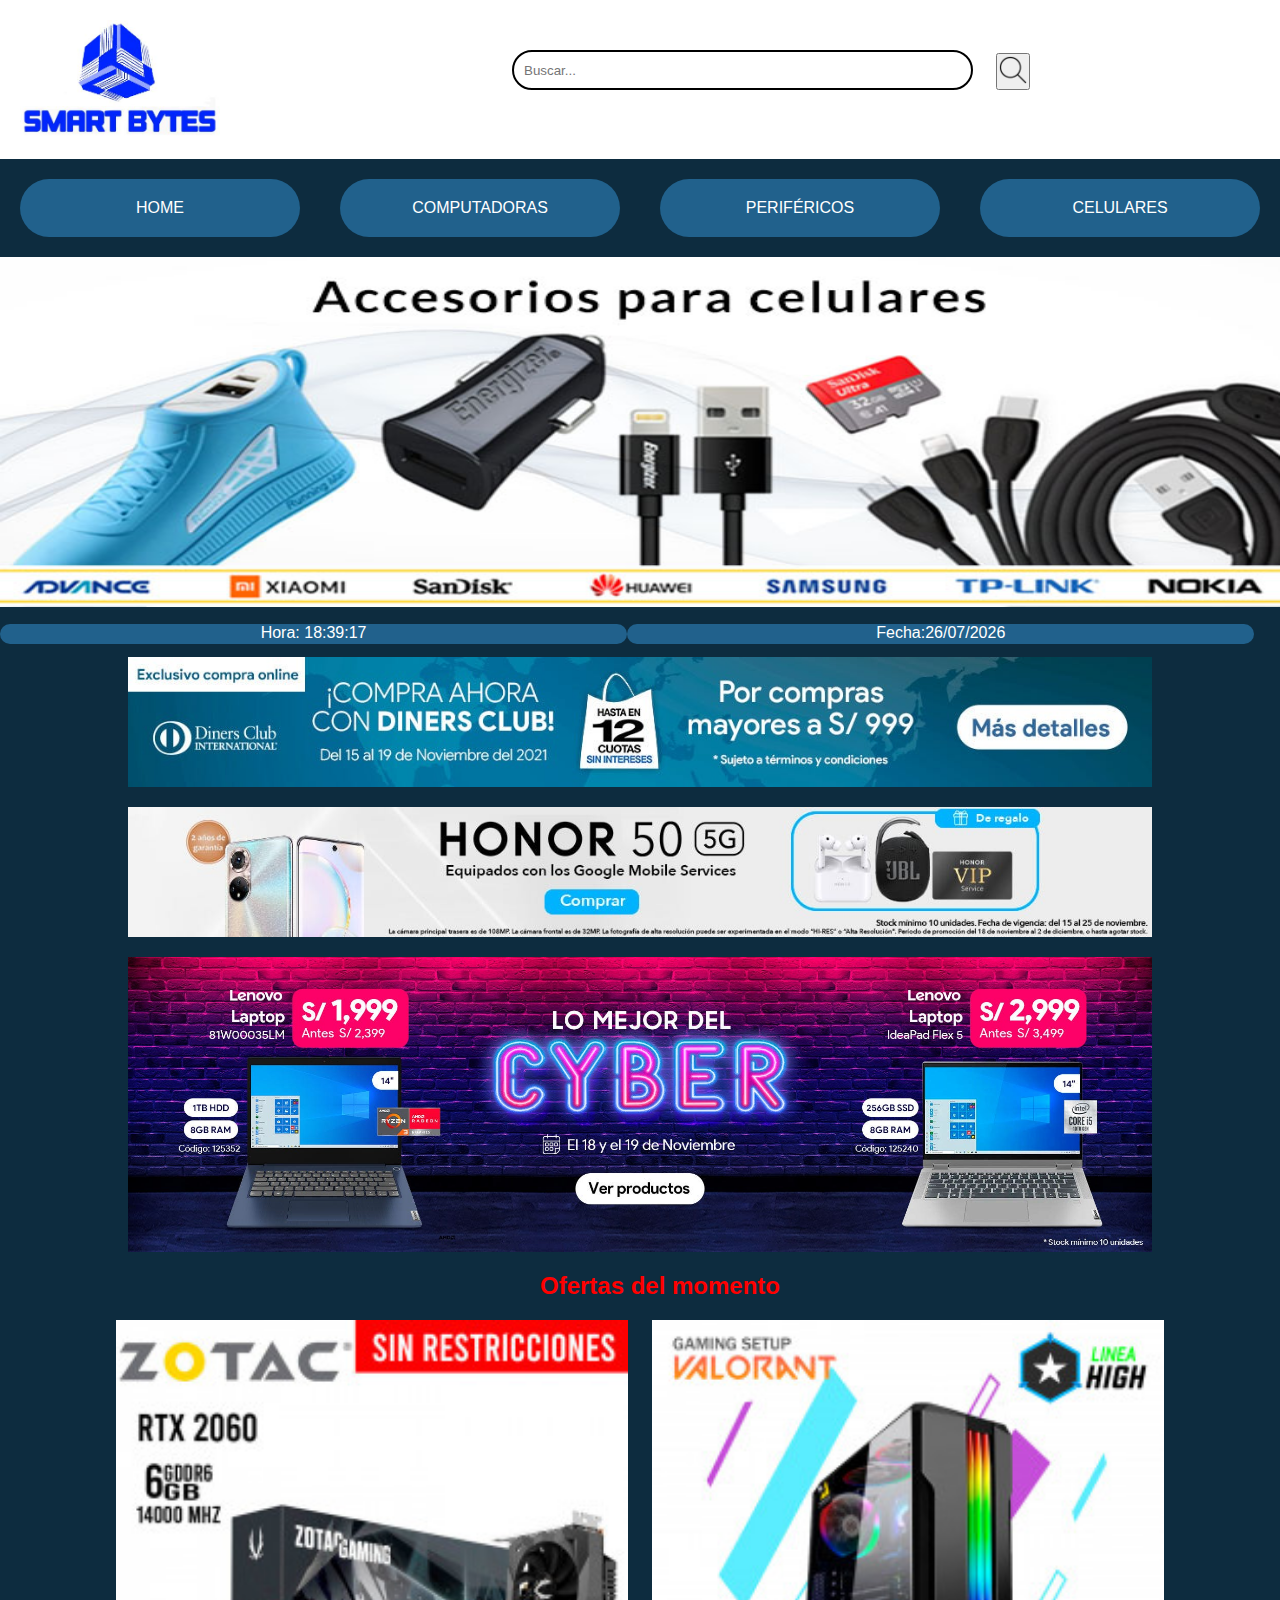
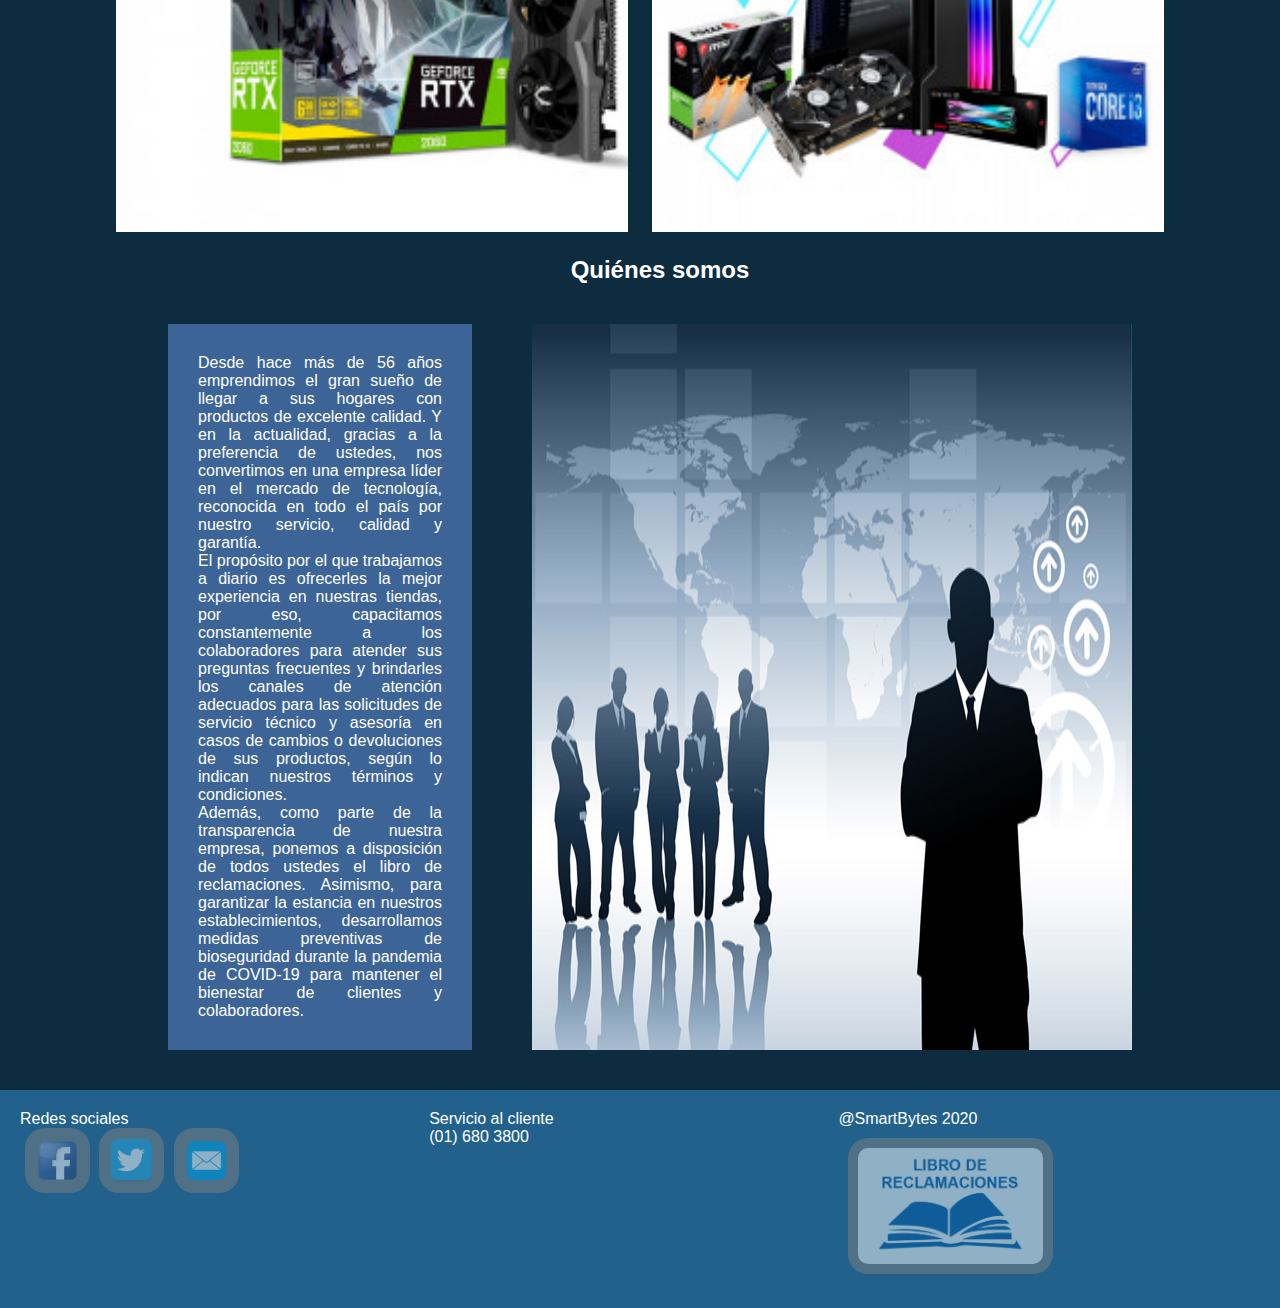
<file: index.html>
<!DOCTYPE html>
<html>
    <head>
        <title>Home</title>
        <link rel="stylesheet" href="style.css">
    </head>
    <body>
        <header>
            <img src="logo.jpeg" class="logo">
            <div>
            <form>
                <input type="text" placeholder="Buscar..." name="buscar">
                <button type="submit"><img src="search.png"></button>
            </form>
        </div>
        </header>
        <nav>
            <ul >
                <li><a class="barra" href="index.html">HOME</a></li>
                <li><a class="barra" href="#">COMPUTADORAS</a>
                    <ul>
                        <li><a href="laptops.html" >Laptops</a></li>
                        <li><a href="gamers.html" >Laptops gamers</a></li>
                        <li><a href="desktops.html" >Desktops</a></li>
                    </ul>
                </li>
                <li><a class="barra" href="#">PERIFÉRICOS</a>
                    <ul>
                        <li><a href="audifonos.html" >Audífonos</a></li>
                        <li><a href="teclados.html" >Teclados</a></li>
                        <li><a href="mouse.html" >Mouse</a></li>
                    </ul>
                </li>
                <li><a class="barra" href="#" >CELULARES</a>
                    <ul>
                        <li><a href="smartphone.html" >Smartphone</a></li>
                        <li><a href="smartwatch.html" >Smartwatch</a></li>
                        <li><a href="accesorios.html" >Accesorios</a></li>
                    </ul>
                </li>
            </ul>
        </nav>
        <main>
            <img id="imgcab" src="banner 4.jpg" class="pollo">
            <nav>
                <p id="blok1"></p>
                <p id="blok2"></p>
            </nav>
            <img src="banner 1.jpg" class="propaganda">
            <img src="banner 2.jpg" class="propaganda">
            <img src="banner 3.jpg" class="propaganda">
            <h2 id="h2cabo">Ofertas del momento</h2>
            <div class="div1">
                <img src="oferta 1.jpg" class="oferta l1">
                <img src="oferta 2.jpg" class="oferta">
            </div>
            <h2 id="h2cab">Quiénes somos</h2>
            <div class="div2">
                
                <p> Desde hace más de 56 años emprendimos el gran sueño de llegar a sus hogares con productos de excelente calidad. Y en la actualidad, gracias a la preferencia de ustedes, nos convertimos en una empresa líder en el mercado de tecnología, reconocida en todo el país por nuestro servicio, calidad y garantía. <br>

                    El propósito por el que trabajamos a diario es ofrecerles la mejor experiencia en nuestras tiendas, por eso, capacitamos constantemente a los colaboradores para atender sus preguntas frecuentes y brindarles los canales de atención adecuados para las solicitudes de servicio técnico y asesoría en casos de cambios o devoluciones de sus productos, según lo indican nuestros términos y condiciones.<br>
                    
                    Además, como parte de la transparencia de nuestra empresa, ponemos a disposición de todos ustedes el libro de reclamaciones. Asimismo, para garantizar la estancia en nuestros establecimientos, desarrollamos medidas preventivas de bioseguridad durante la pandemia de COVID-19 para mantener el bienestar de clientes y colaboradores.</p>
                <img src="quienes-somos.jpg" class="quienes">
            </div>
        </main>
        <footer>
            <div>
                <p>Redes sociales</p>
                <img src="facebook.png" class="redes">
                <img src="twitter.png" class="redes">
                <img src="mail.png" class="redes">
            </div>
            <div>
                <p>Servicio al cliente</p>
                <p>(01) 680 3800</p>
            </div>
            <div>
                <p>@SmartBytes 2020</p>
                <img src="recla.jpg" class="recla">
            </div>
        </footer>
    </body>
</html>
<script src="js/Social.js"></script>
<script src="js/Baner.js"></script>
<script src="js/FechayHora.js"></script>
</file>
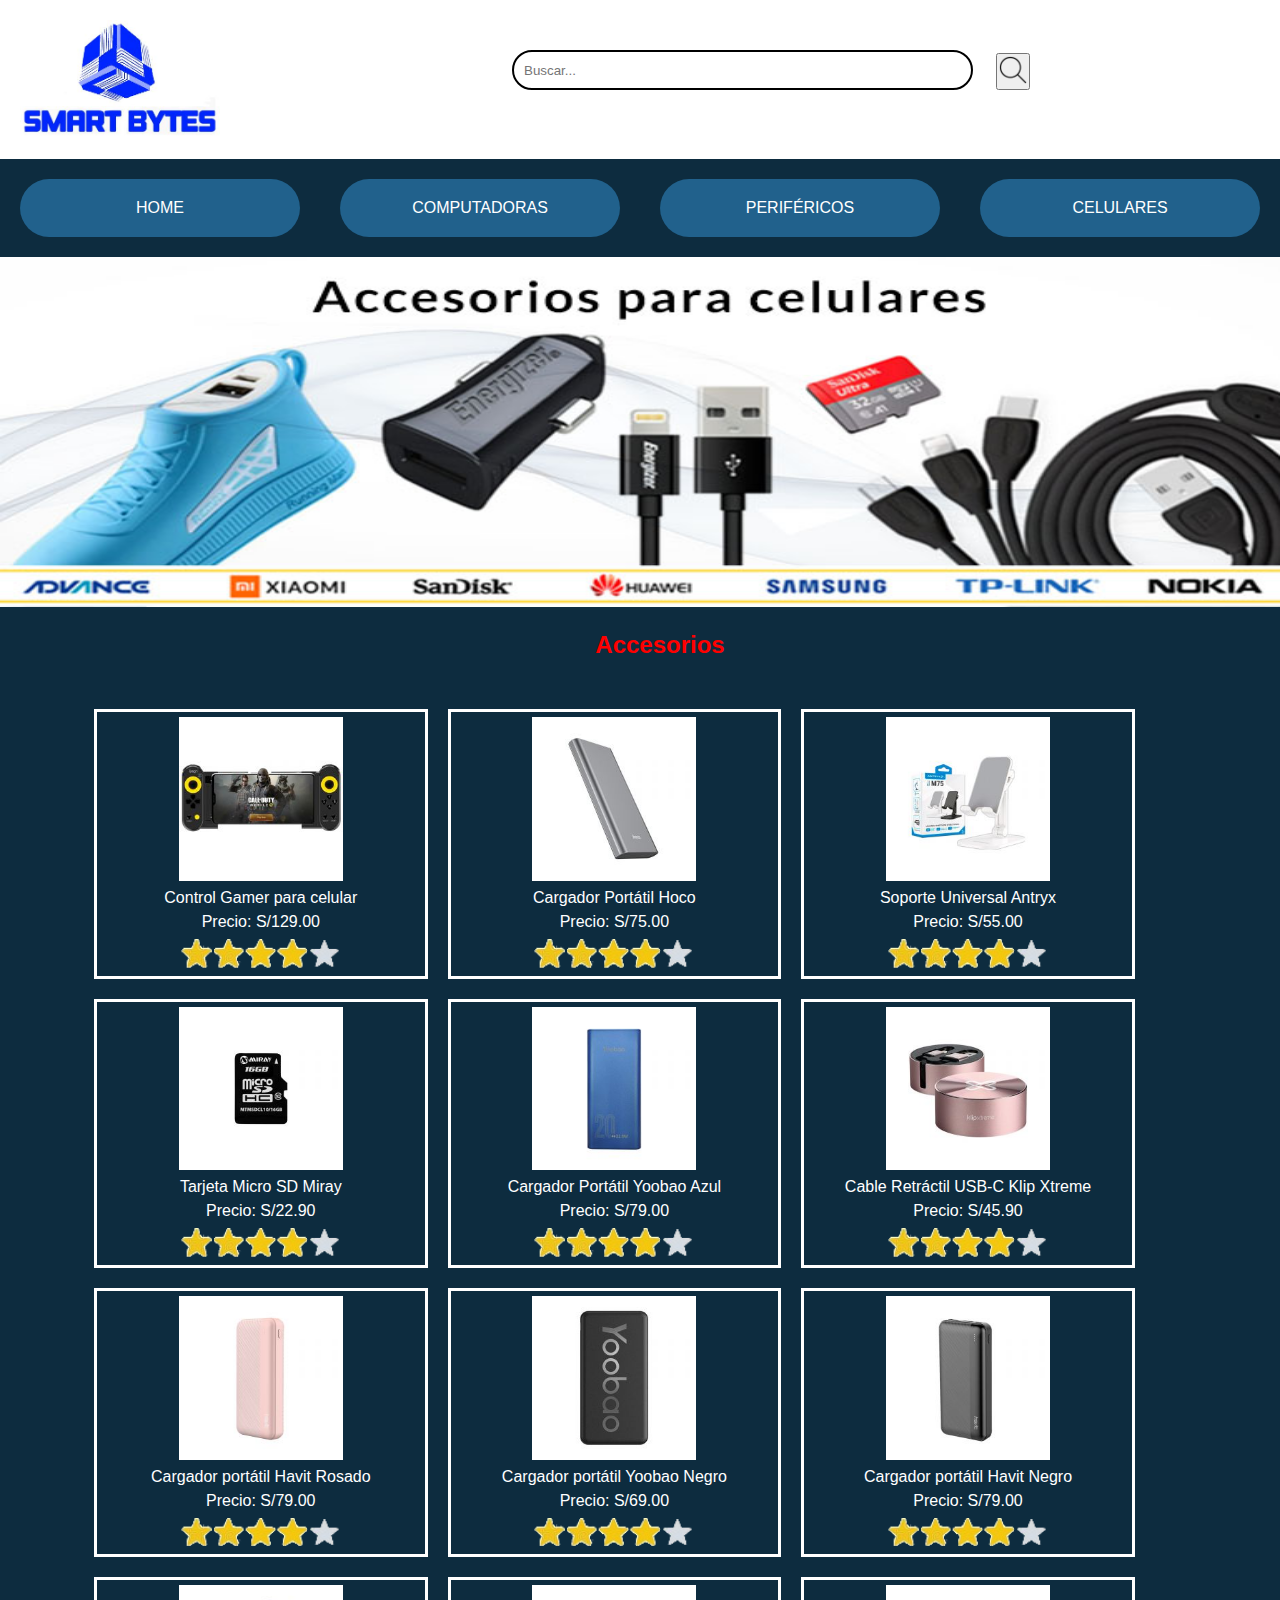
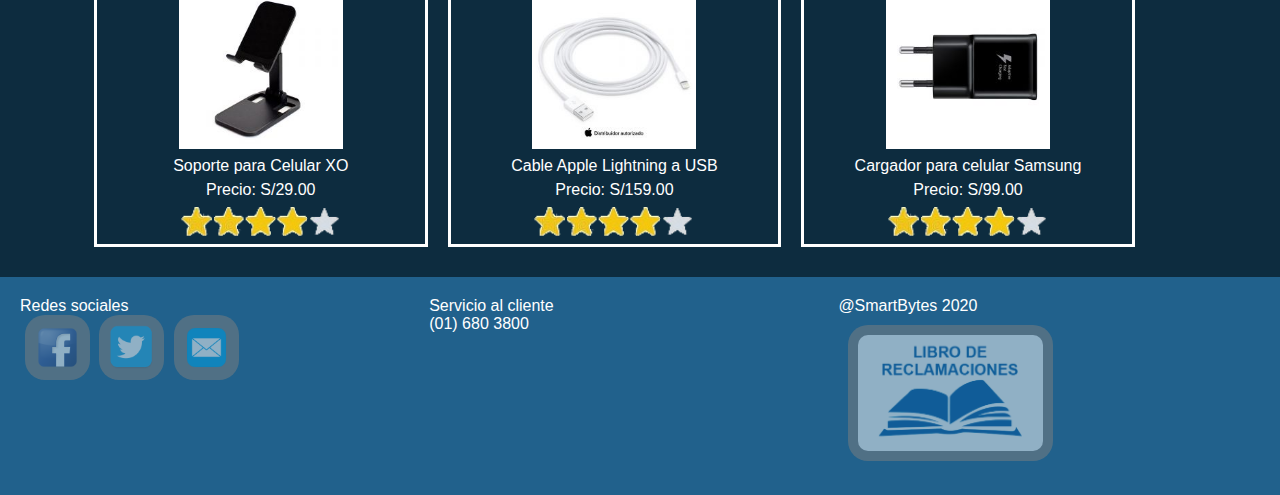
<file: accesorios.html>
<!DOCTYPE html>
<html>
    <head>
        <title>Accesorios</title>
        <link rel="stylesheet" href="s-accesorios.css">
    </head>
    <body>
        <header>
            <img src="logo.jpeg" class="logo">
            <div>
            <form>
                <input type="text" placeholder="Buscar..." name="buscar">
                <button type="submit"><img src="search.png"></button>
            </form>
        </div>
        </header>
        <nav>
            <ul>
                <li><a class="barra" href="index.html">HOME</a></li>
                <li><a class="barra" href="#">COMPUTADORAS</a>
                    <ul>
                        <li><a href="laptops.html" >Laptops</a></li>
                        <li><a href="gamers.html" >Laptops gamers</a></li>
                        <li><a href="desktops.html" >Desktops</a></li>
                    </ul>
                </li>
                <li><a class="barra" href="#">PERIFÉRICOS</a>
                    <ul>
                        <li><a href="audifonos.html" >Audífonos</a></li>
                        <li><a href="teclados.html" >Teclados</a></li>
                        <li><a href="mouse.html" >Mouse</a></li>
                    </ul>
                </li>
                <li><a class="barra" href="#" >CELULARES</a>
                    <ul>
                        <li><a href="smartphone.html" >Smartphone</a></li>
                        <li><a href="smartwatch.html" >Smartwatch</a></li>
                        <li><a href="accesorios.html" >Accesorios</a></li>
                    </ul>
                </li>
            </ul>
        </nav>
        <main>
            <img id="imgcab" src="img_accesorios/accesorios_banner.jpg" class="pollo" alt="">
            <h2 id="h2cabo">Accesorios</h2>
            <section>
                <figure class="imga">
                    <img src="img_accesorios/accesorios_1.jpg" alt="">
                    <figcaption>Control Gamer para celular</figcaption>
                    <figcaption>Precio: S/129.00</figcaption>
                    <img src="img_accesorios/estrellas.png" alt="">

                </figure>
                <figure class="imga">
                    <img src="img_accesorios/accesorios_2.jpg" alt="">
                    <figcaption>Cargador Portátil Hoco</figcaption>
                    <figcaption>Precio: S/75.00</figcaption>
                    <img src="img_accesorios/estrellas.png" alt="">

                </figure>
                <figure class="imga">
                    <img src="img_accesorios/accesorios_3.jpg" alt="">
                    <figcaption>Soporte Universal Antryx</figcaption>
                    <figcaption>Precio: S/55.00</figcaption>
                    <img src="img_accesorios/estrellas.png" alt="">

                </figure>
                <figure class="imga"> 
                    <img src="img_accesorios/accesorios_4.jpg" alt="">
                    <figcaption>Tarjeta Micro SD Miray</figcaption>
                    <figcaption>Precio: S/22.90</figcaption>
                    <img src="img_accesorios/estrellas.png" alt="">

                </figure>
                <figure class="imga">
                    <img src="img_accesorios/accesorios_5.jpg" alt="">
                    <figcaption>Cargador Portátil Yoobao Azul</figcaption>
                    <figcaption>Precio: S/79.00</figcaption>
                    <img src="img_accesorios/estrellas.png" alt="">

                </figure>
                <figure class="imga">
                    <img src="img_accesorios/accesorios_6.jpg" alt="">
                    <figcaption>Cable Retráctil USB-C Klip Xtreme</figcaption>
                    <figcaption>Precio: S/45.90</figcaption>
                    <img src="img_accesorios/estrellas.png" alt="">

                </figure>
                <figure class="imga">
                    <img src="img_accesorios/accesorios_7.jpg" alt="">
                    <figcaption>Cargador portátil Havit Rosado</figcaption>
                    <figcaption>Precio: S/79.00</figcaption>
                    <img src="img_accesorios/estrellas.png" alt="">

                </figure>
                <figure class="imga">
                    <img src="img_accesorios/accesorios_8.jpg" alt="">
                    <figcaption>Cargador portátil Yoobao Negro</figcaption>
                    <figcaption>Precio: S/69.00</figcaption>
                    <img src="img_accesorios/estrellas.png" alt="">

                </figure>
                <figure class="imga">
                    <img src="img_accesorios/accesorios_9.jpg" alt="">
                    <figcaption>Cargador portátil Havit Negro</figcaption>
                    <figcaption>Precio: S/79.00</figcaption>
                    <img src="img_accesorios/estrellas.png" alt="">

                </figure>
                <figure class="imga">
                    <img src="img_accesorios/accesorios_10.jpg" alt="">
                    <figcaption>Soporte para Celular XO</figcaption>
                    <figcaption>Precio: S/29.00</figcaption>
                    <img src="img_accesorios/estrellas.png" alt="">

                </figure>
                <figure class="imga">
                    <img src="img_accesorios/accesorios_11.jpg" alt="">
                    <figcaption>Cable Apple Lightning a USB</figcaption>
                    <figcaption>Precio: S/159.00</figcaption>
                    <img src="img_accesorios/estrellas.png" alt="">

                </figure>
                <figure class="imga">
                    <img src="img_accesorios/accesorios_12.jpg" alt="">
                    <figcaption>Cargador para celular Samsung</figcaption>
                    <figcaption>Precio: S/99.00</figcaption>
                    <img src="img_accesorios/estrellas.png" alt="">

                </figure>
            </section>
           
        </main>
        <footer>
            <div>
                <p>Redes sociales</p>
                <img src="facebook.png" class="redes">
                <img src="twitter.png" class="redes">
                <img src="mail.png" class="redes">
            </div>
            <div>
                <p>Servicio al cliente</p>
                <p>(01) 680 3800</p>
            </div>
            <div>
                <p>@SmartBytes 2020</p>
                <img src="recla.jpg" class="recla">
            </div>
        </footer>
    </body>
</html>
<script src="js/Social.js"></script>
<script src="js/Producto.js"></script>
<script src="js/Baner.js"></script>
</file>
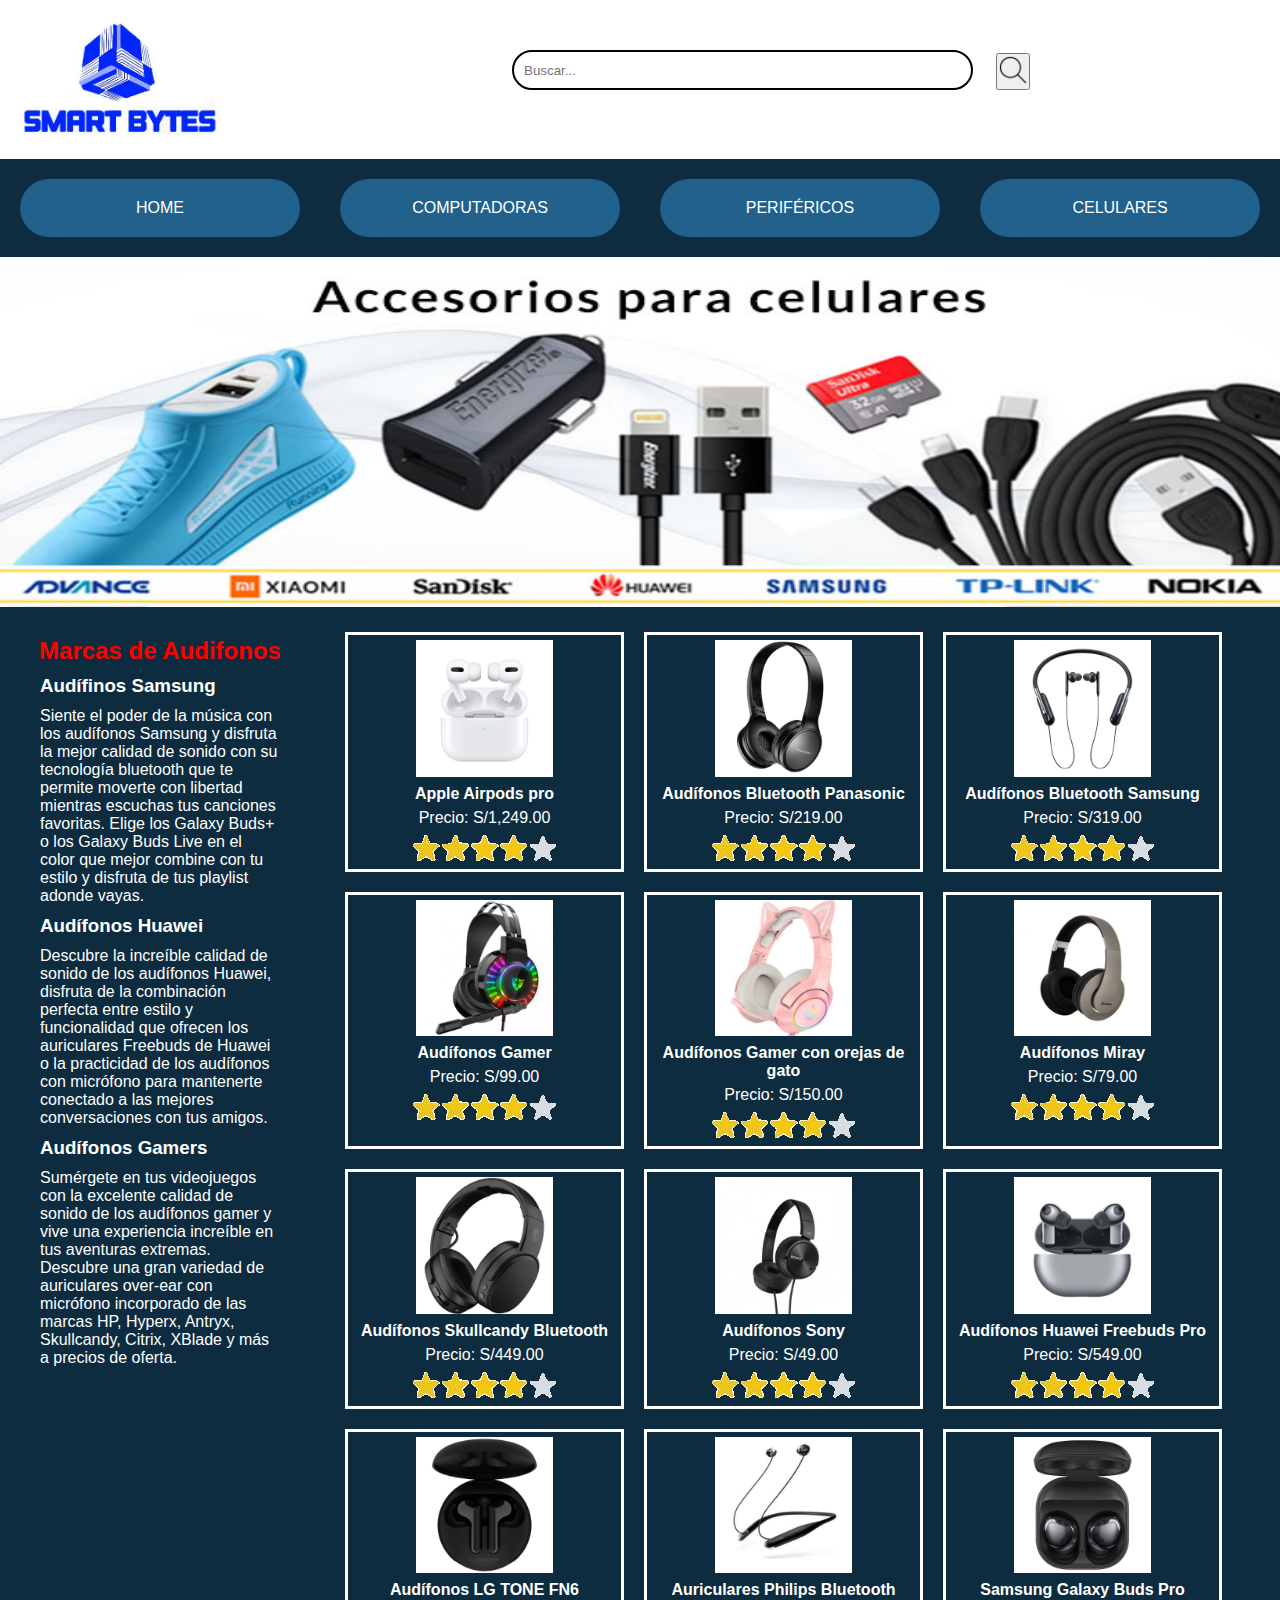
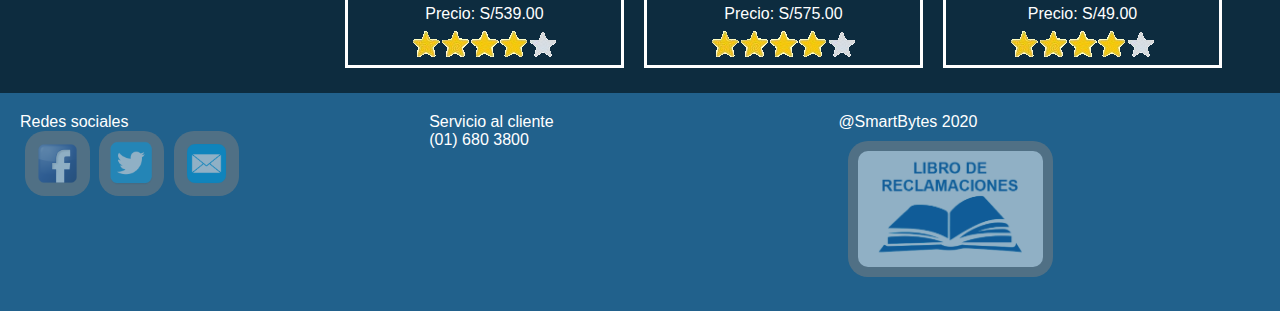
<file: audifonos.html>
<!DOCTYPE html>
<html>
    <head>
        <title>Audifonos</title>
        <link rel="stylesheet" href="s-audifonos.css">
    </head>
    <body>
        <header>
            <img src="logo.jpeg" class="logo">
            <div>
            <form>
                <input type="text" placeholder="Buscar..." name="buscar">
                <button type="submit"><img src="search.png"></button>
            </form>
        </div>
        </header>
        <nav>
            <ul>
                <li><a class="barra" href="index.html">HOME</a></li>
                <li><a class="barra" href="#">COMPUTADORAS</a>
                    <ul>
                        <li><a href="laptops.html" >Laptops</a></li>
                        <li><a href="gamers.html" >Laptops gamers</a></li>
                        <li><a href="desktops.html" >Desktops</a></li>
                    </ul>
                </li>
                <li><a class="barra" href="#">PERIFÉRICOS</a>
                    <ul>
                        <li><a href="audifonos.html" >Audífonos</a></li>
                        <li><a href="teclados.html" >Teclados</a></li>
                        <li><a href="mouse.html" >Mouse</a></li>
                    </ul>
                </li>
                <li><a class="barra" href="#" >CELULARES</a>
                    <ul>
                        <li><a href="smartphone.html" >Smartphone</a></li>
                        <li><a href="smartwatch.html" >Smartwatch</a></li>
                        <li><a href="accesorios.html" >Accesorios</a></li>
                    </ul>
                </li>
            </ul>
        </nav>
        <main>
            <img id="imgcab" src="imágenes - audífonos/banner 1.png" class="pollo" alt="">
        <main>
           <aside>
               <h2 id="h2cabo">Marcas de Audifonos</h2>
               <h3>Audífinos Samsung</h3>
               <p>
                Siente el poder de la música con los audífonos Samsung y disfruta la mejor calidad de sonido
                con su tecnología bluetooth que te permite moverte con libertad mientras escuchas tus canciones
                favoritas. Elige los Galaxy Buds+ o los Galaxy Buds Live en el color que mejor combine con tu
                 estilo y disfruta de tus playlist adonde vayas.
               </p>
               <h3>Audífonos Huawei</h3>
               <p>
                Descubre la increíble calidad de sonido de los audífonos Huawei, disfruta de la combinación perfecta
                entre estilo y funcionalidad que ofrecen los auriculares Freebuds de Huawei o la practicidad de
                los audífonos con micrófono para mantenerte conectado a las mejores conversaciones con tus amigos.      
               </p>
               <h3>Audífonos Gamers</h3>
               <p>
                Sumérgete en tus videojuegos con la excelente calidad de sonido de los audífonos gamer
                 y vive una experiencia increíble en tus aventuras extremas. Descubre una gran variedad
                de auriculares over-ear con micrófono incorporado de las marcas HP, Hyperx, Antryx, 
                Skullcandy, Citrix, XBlade y más a precios de oferta.
               </p>
           </aside>

           <section>
               <figure class="imga">
                   <img src="imágenes - audífonos/apple airpods pro.png" alt="">
                   <figcaption><strong>Apple Airpods pro</strong></figcaption>
                   <figcaption>Precio: S/1,249.00</figcaption>
                   <img class="estrella" src="imágenes - audífonos/estrellitas.png" alt="">
               </figure>

               <figure class="imga">
                <img src="imágenes - audífonos/audifonos bluetooth panasonic.png" alt="">
                <figcaption><strong>Audífonos Bluetooth Panasonic</strong></figcaption>
                <figcaption>Precio: S/219.00</figcaption>
                <img class="estrella" src="imágenes - audífonos/estrellitas.png" alt="">
            </figure>

            <figure class="imga">
                <img src="imágenes - audífonos/audifonos bluetooth samsung.png" alt="">
                <figcaption><strong>Audífonos Bluetooth Samsung</strong></figcaption>
                <figcaption>Precio: S/319.00</figcaption>
                <img class="estrella" src="imágenes - audífonos/estrellitas.png" alt="">
            </figure>

            <figure class="imga">
                <img src="imágenes - audífonos/audifonos gamer - genérico.png" alt="">
                <figcaption><strong>Audífonos Gamer</strong></figcaption>
                <figcaption>Precio: S/99.00</figcaption>
                <img class="estrella" src="imágenes - audífonos/estrellitas.png" alt="">
            </figure>

            <figure class="imga">
                <img src="imágenes - audífonos/audifonos gamer gato - onikuma.png" alt="">
                <figcaption><strong>Audífonos Gamer con orejas de gato</strong></figcaption>
                <figcaption>Precio: S/150.00</figcaption>
                <img class="estrella" src="imágenes - audífonos/estrellitas.png" alt="">
            </figure>

            <figure class="imga">
                <img src="imágenes - audífonos/audifonos miray.png" alt="">
                <figcaption><strong>Audífonos Miray</strong></figcaption>
                <figcaption>Precio: S/79.00</figcaption>
                <img class="estrella" src="imágenes - audífonos/estrellitas.png" alt="">
            </figure>

            <figure class="imga">
                <img src="imágenes - audífonos/audifonos skullcandy bluetooth.png" alt="">
                <figcaption><strong>Audífonos Skullcandy Bluetooth</strong></figcaption>
                <figcaption>Precio: S/449.00</figcaption>
                <img class="estrella" src="imágenes - audífonos/estrellitas.png" alt="">
            </figure>

            <figure class="imga">
                <img src="imágenes - audífonos/audífonos sony.png" alt="">
                <figcaption><strong>Audífonos Sony</strong></figcaption>
                <figcaption>Precio: S/49.00</figcaption>
                <img class="estrella" src="imágenes - audífonos/estrellitas.png" alt="">
            </figure>

            <figure class="imga">
                <img src="imágenes - audífonos/Huawei freebuds pro.png" alt="">
                <figcaption><strong>Audífonos Huawei Freebuds Pro</strong></figcaption>
                <figcaption>Precio: S/549.00</figcaption>
                <img class="estrella" src="imágenes - audífonos/estrellitas.png" alt="">
            </figure>

            <figure class="imga">
                <img src="imágenes - audífonos/Lg tone free FN6.png" alt="">
                <figcaption><strong>Audífonos LG TONE FN6</strong></figcaption>
                <figcaption>Precio: S/539.00</figcaption>
                <img class="estrella" src="imágenes - audífonos/estrellitas.png" alt="">
            </figure>

            <figure class="imga">
                <img src="imágenes - audífonos/philips bluetooth.png" alt="">
                <figcaption><strong>Auriculares Philips Bluetooth</strong></figcaption>
                <figcaption>Precio: S/575.00</figcaption>
                <img class="estrella" src="imágenes - audífonos/estrellitas.png" alt="">
            </figure>

            <figure class="imga">
                <img src="imágenes - audífonos/samsung galaxy buds pro.png" alt="">
                <figcaption><strong>Samsung Galaxy Buds Pro</strong></figcaption>
                <figcaption>Precio: S/49.00</figcaption>
                <img class="estrella" src="imágenes - audífonos/estrellitas.png" alt="">
            </figure>
           </section>
        </main>
        <footer>
            <div>
                <p>Redes sociales</p>
                <img src="facebook.png" class="redes">
                <img src="twitter.png" class="redes">
                <img src="mail.png" class="redes">
            </div>
            <div>
                <p>Servicio al cliente</p>
                <p>(01) 680 3800</p>
            </div>
            <div>
                <p>@SmartBytes 2020</p>
                <img src="recla.jpg" class="recla">
            </div>
        </footer>
    </body>
</html>
<script src="js/Social.js"></script>
<script src="js/Producto.js"></script>
<script src="js/Baner.js"></script>
</file>
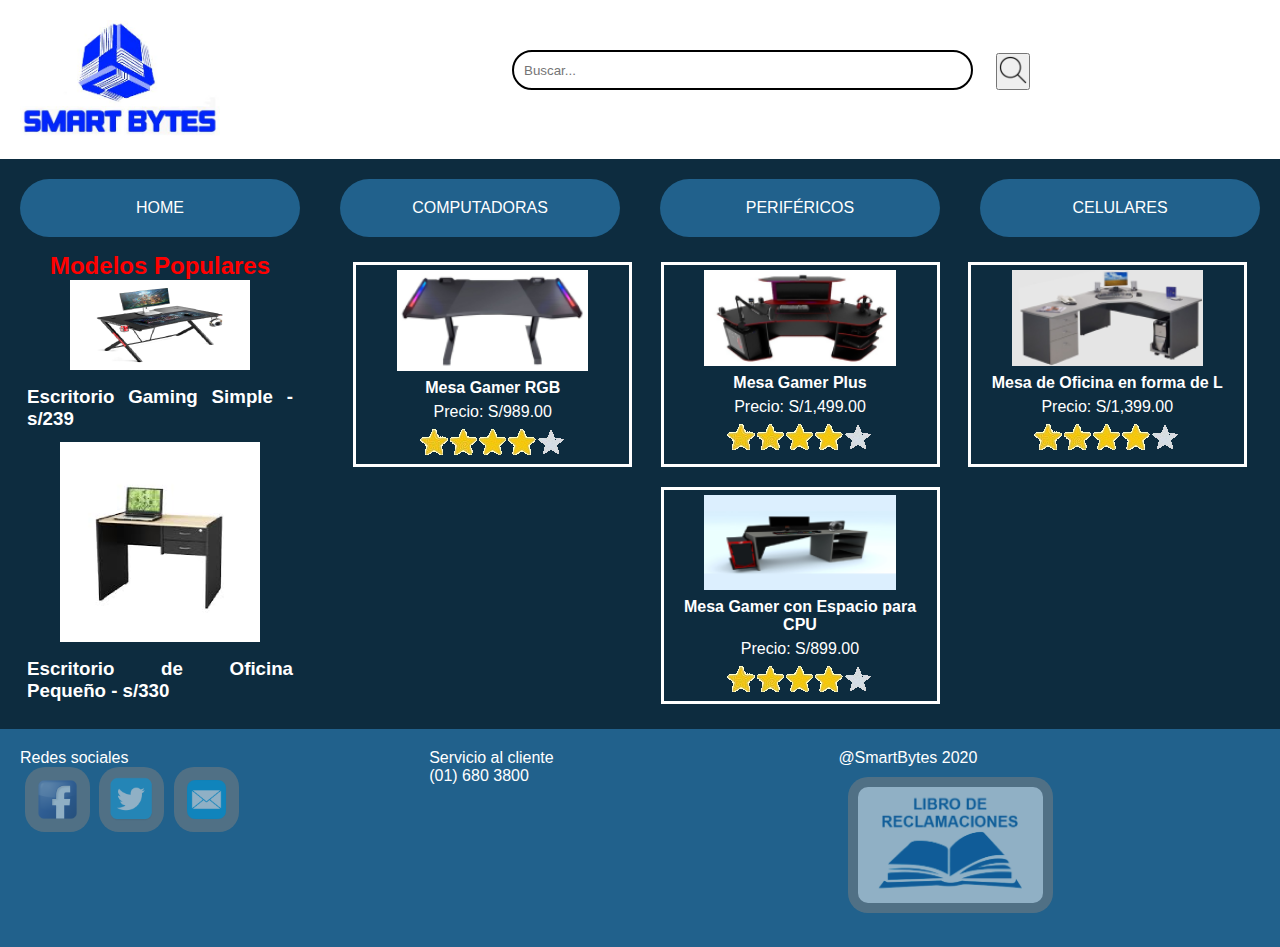
<file: desktops.html>
<!DOCTYPE html>
<html>
    <head>
        <title>Desktops</title>
        <link rel="stylesheet" href="s-desktops.css">
    </head>
    <body>
        <header>
            <img src="logo.jpeg" class="logo">
            <div>
            <form>
                <input type="text" placeholder="Buscar..." name="buscar">
                <button type="submit"><img src="search.png"></button>
            </form>
        </div>
        </header>
        <nav>
            <ul>
                <li><a class="barra" href="index.html">HOME</a></li>
                <li><a  class="barra" href="#">COMPUTADORAS</a>
                    <ul>
                        <li><a href="laptops.html" >Laptops</a></li>
                        <li><a href="gamers.html" >Laptops gamers</a></li>
                        <li><a href="desktops.html" >Desktops</a></li>
                    </ul>
                </li>
                <li><a class="barra" href="#">PERIFÉRICOS</a>
                    <ul>
                        <li><a href="audifonos.html" >Audífonos</a></li>
                        <li><a href="teclados.html" >Teclados</a></li>
                        <li><a href="mouse.html" >Mouse</a></li>
                    </ul>
                </li>
                <li><a class="barra" href="#" >CELULARES</a>
                    <ul>
                        <li><a href="smartphone.html" >Smartphone</a></li>
                        <li><a href="smartwatch.html" >Smartwatch</a></li>
                        <li><a href="accesorios.html" >Accesorios</a></li>
                    </ul>
                </li>
            </ul>
        </nav>
        <main>
		
            <aside>
                <div class="verticalLine">
    
                    
                
                <h2 id="h2cab">Modelos Populares</h2>
                <img src="fotos usadas/gamer simple.png">
                <h3>Escritorio Gaming Simple - s/239</h3>
                
                <img src="fotos usadas/simple.png">
                <h3>Escritorio de Oficina Pequeño - s/330</h3>
                </div>
            </aside>
    
            <section>
                <figure class="imga"> 
                    <img src="fotos usadas/mesa rgb.png" alt="">
                    <figcaption><strong>Mesa Gamer RGB</strong></figcaption>
                    <figcaption>Precio: S/989.00</figcaption>
                    <img class="estrella" src="Imagenes/imageonline-co-whitebackgroundremoved (1).png" alt="">
                </figure>
    
                <figure class="imga">
                 <img src="fotos usadas/mesa plus.png" alt="">
                 <figcaption><strong>Mesa Gamer Plus</strong></figcaption>
                 <figcaption>Precio: S/1,499.00</figcaption>
                 <img class="estrella" src="Imagenes/imageonline-co-whitebackgroundremoved (1).png" alt="">
             </figure>
    
             <figure class="imga">
                 <img src="fotos usadas/L.png" alt="">
                 <figcaption><strong>Mesa de Oficina en forma de L</strong></figcaption>
                 <figcaption>Precio: S/1,399.00</figcaption>
                 <img class="estrella" src="Imagenes/imageonline-co-whitebackgroundremoved (1).png" alt="">
             </figure>
    
             <figure class="imga">
                 <img src="fotos usadas/mesa gamer cpu.png" alt="">
                 <figcaption><strong>Mesa Gamer con Espacio para CPU</strong></figcaption>
                 <figcaption>Precio: S/899.00</figcaption>
                 <img class="estrella" src="Imagenes/imageonline-co-whitebackgroundremoved (1).png" alt="">
             </figure>
    
             
            </section>
         
        </main>
        <footer>
            <div>
                <p>Redes sociales</p>
                <img src="facebook.png" class="redes">
                <img src="twitter.png" class="redes">
                <img src="mail.png" class="redes">
            </div>
            <div>
                <p>Servicio al cliente</p>
                <p>(01) 680 3800</p>
            </div>
            <div>
                <p>@SmartBytes 2020</p>
                <img src="recla.jpg" class="recla">
            </div>
        </footer>
    </body>
</html>
<script src="js/Social.js"></script>
<script src="js/Producto.js"></script>
<script src="js/Colores.js"></script>
</file>
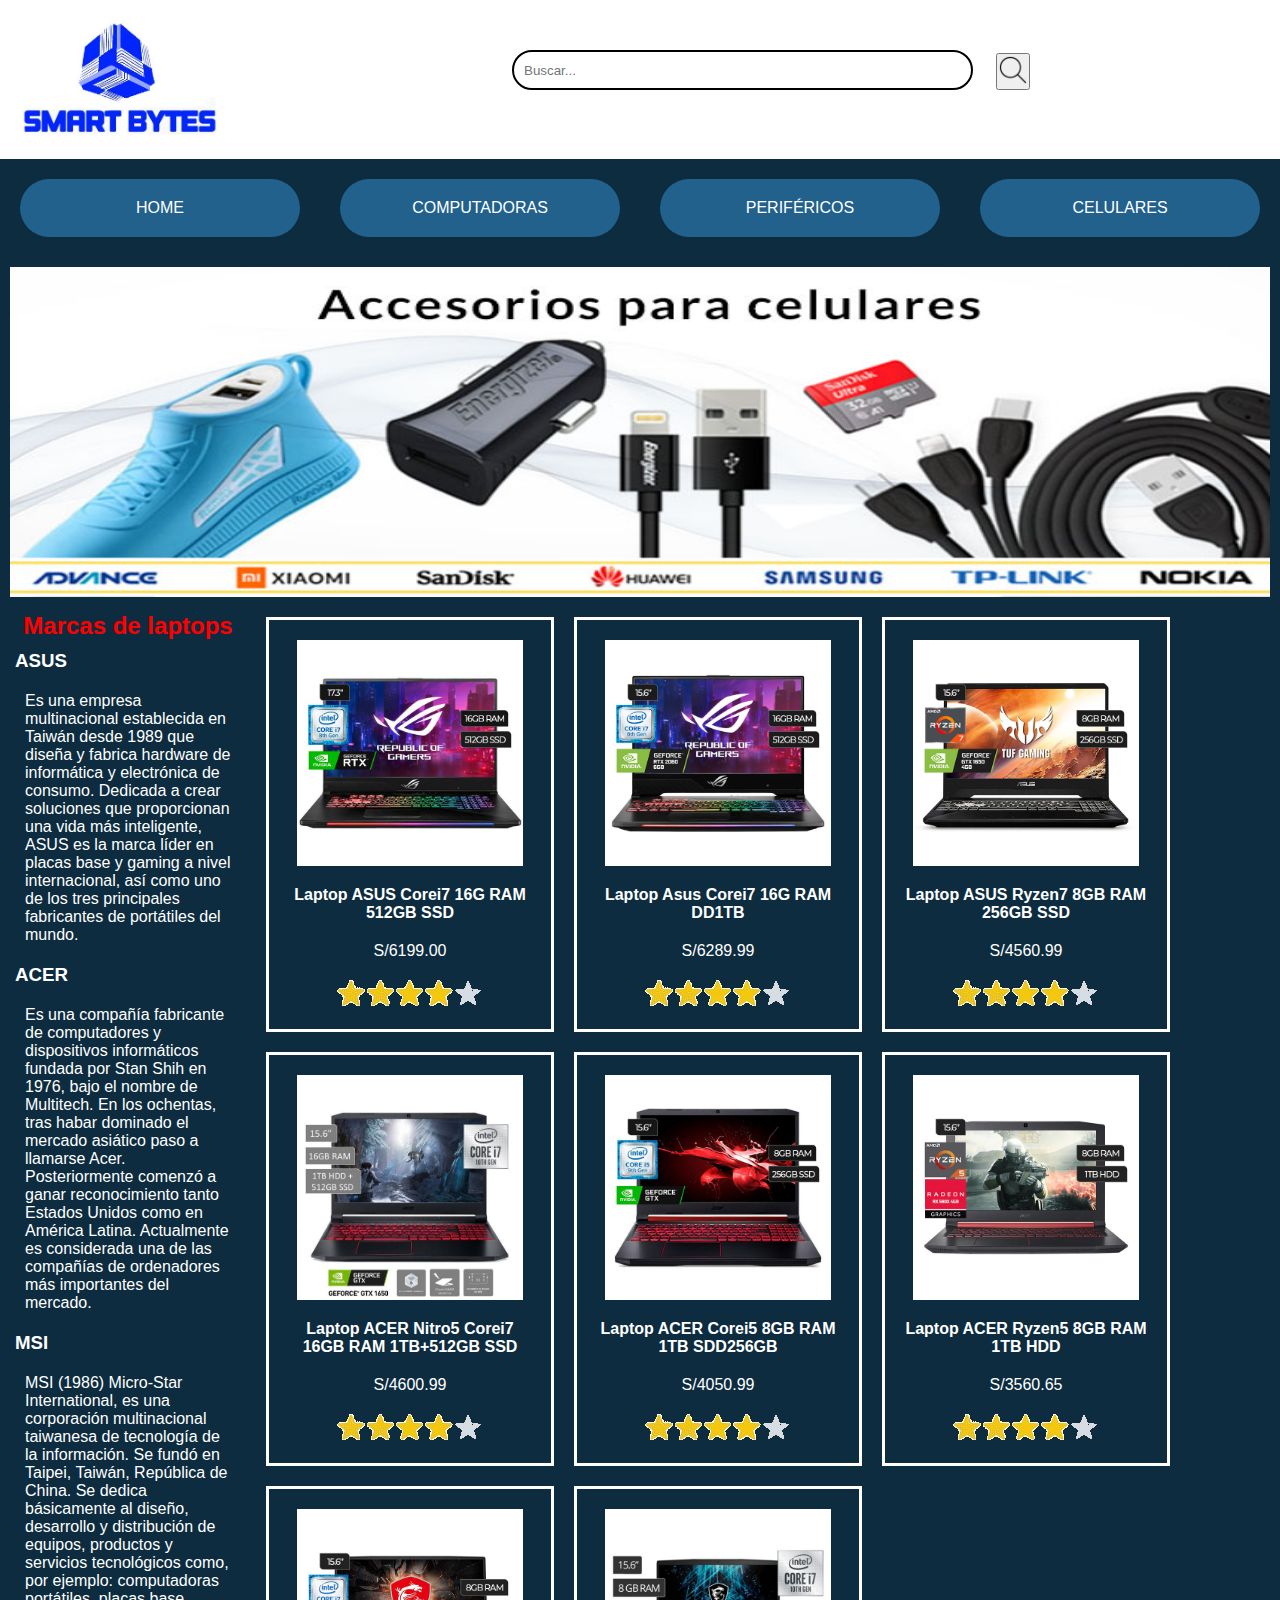
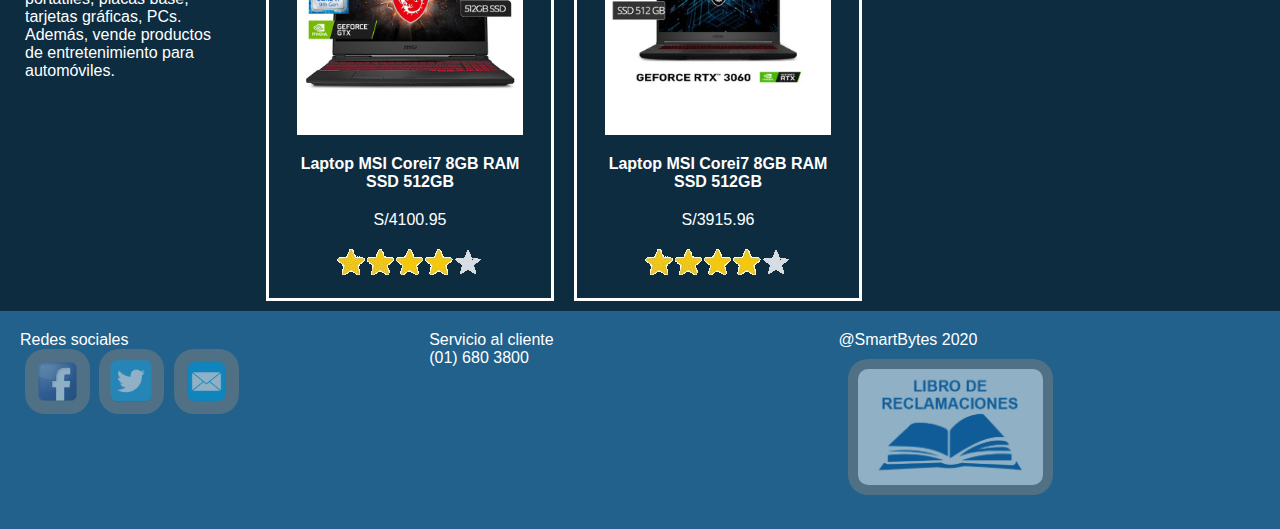
<file: gamers.html>
<!DOCTYPE html>
<html>
    <head>
        <title>Laptops gamers</title>
        <link rel="stylesheet" href="s-gamers.css">
    </head>
    <body>
        <header>
            <img src="logo.jpeg" class="logo">
            <div>
            <form>
                <input type="text" placeholder="Buscar..." name="buscar">
                <button type="submit"><img src="search.png"></button>
            </form>
        </div>
        </header>
        <nav>
            <ul>
                <li><a class="barra" href="index.html">HOME</a></li>
                <li><a class="barra" href="#">COMPUTADORAS</a>
                    <ul>
                        <li><a href="laptops.html" >Laptops</a></li>
                        <li><a href="gamers.html" >Laptops gamers</a></li>
                        <li><a href="desktops.html" >Desktops</a></li>
                    </ul>
                </li>
                <li><a class="barra" href="#">PERIFÉRICOS</a>
                    <ul>
                        <li><a href="audifonos.html" >Audífonos</a></li>
                        <li><a href="teclados.html" >Teclados</a></li>
                        <li><a href="mouse.html" >Mouse</a></li>
                    </ul>
                </li>
                <li><a class="barra" href="#" >CELULARES</a>
                    <ul>
                        <li><a href="smartphone.html" >Smartphone</a></li>
                        <li><a href="smartwatch.html" >Smartwatch</a></li>
                        <li><a href="accesorios.html" >Accesorios</a></li>
                    </ul>
                </li>
            </ul>
        </nav>
        <main>
            <img id="imgcab" src="Laptops gamers/banner gamer.jpg" class="pollo" alt="">
           <aside>
               <h2 id="h2cabo">Marcas de laptops</h2>
               <h3>ASUS</h3>
               <p> Es una empresa multinacional establecida en Taiwán desde 1989 que diseña y fabrica hardware de
                   informática y electrónica de consumo. Dedicada a crear soluciones que proporcionan una vida más
                   inteligente, ASUS es la marca líder en placas base y gaming a nivel internacional, así como uno de
                   los tres principales fabricantes de portátiles del mundo.</p>
   
               <h3>ACER</h3>
               <p>
                   Es una compañía fabricante de computadores y dispositivos informáticos fundada por Stan Shih en
                   1976, bajo el nombre de Multitech. En los ochentas, tras habar dominado el mercado asiático paso a
                   llamarse Acer. Posteriormente comenzó a ganar reconocimiento tanto Estados Unidos como en América
                   Latina. Actualmente es considerada una de las compañías de ordenadores más importantes del mercado.
               </p>
               <h3>MSI</h3>
               <p>
                   MSI (1986) Micro-Star International, es una corporación multinacional taiwanesa de
                   tecnología de la información. Se fundó en Taipei, Taiwán, República de China. Se dedica básicamente
                   al diseño, desarrollo y distribución de equipos, productos y servicios tecnológicos como, por
                   ejemplo: computadoras portátiles, placas base, tarjetas gráficas, PCs. Además, vende productos de
                   entretenimiento para automóviles.
               </p>
           </aside>
   
           <section>
               <figure class="imga">
                   <img src="Laptops gamers/laptop asus1.jpg">
                   <figcaption><strong> Laptop ASUS Corei7 16G RAM 512GB SSD</strong></figcaption>
                   <figcaption>S/6199.00</figcaption>
                   <img class="estrella" src="Imagenes/imageonline-co-whitebackgroundremoved (1).png" alt="">
               </figure>
               <figure class="imga">
                    <img src="Laptops gamers/laptop asus 2.jpg" alt="">
                    <figcaption><strong>Laptop Asus Corei7 16G RAM DD1TB</strong></figcaption>
                    <figcaption>S/6289.99</figcaption>
                    <img class="estrella" src="Imagenes/imageonline-co-whitebackgroundremoved (1).png" alt="">
               </figure>
               <figure class="imga">
                   <img src="Laptops gamers/laptop asus 3.jpg" alt="">
                   <figcaption><strong>Laptop ASUS Ryzen7 8GB RAM 256GB SSD</strong></figcaption>
                   <figcaption>S/4560.99</figcaption>
                   <img class="estrella" src="Imagenes/imageonline-co-whitebackgroundremoved (1).png" alt="">
               </figure>
               <figure class="imga">
                   <img src="Laptops gamers/acer1.jpg" alt="">
                   <figcaption><strong>Laptop ACER Nitro5 Corei7 16GB RAM 1TB+512GB SSD  </strong></figcaption>
                   <figcaption>S/4600.99</figcaption>
                   <img class="estrella" src="Imagenes/imageonline-co-whitebackgroundremoved (1).png" alt="">
               </figure>
               <figure class="imga">
                   <img src="Laptops gamers/acer2.jpg" alt="">
                   <figcaption><strong>Laptop ACER Corei5 8GB RAM 1TB SDD256GB</strong></figcaption>
                   <FIgcaption>S/4050.99</FIgcaption>
                   <img class="estrella" src="Imagenes/imageonline-co-whitebackgroundremoved (1).png" alt="">
               </figure>
               <figure class="imga">
                   <img src="Laptops gamers/acer3.jpg" alt="">
                   <figcaption><strong>Laptop ACER Ryzen5 8GB RAM 1TB HDD</strong></figcaption>
                   <figcaption>S/3560.65</figcaption>
                   <img class="estrella" src="Imagenes/imageonline-co-whitebackgroundremoved (1).png" alt="">
               </figure>
               <figure class="imga">
                   <img src="Laptops gamers/msi1.jpg" alt="">
                   <figcaption><strong>Laptop MSI Corei7 8GB RAM SSD 512GB</strong></figcaption>
                   <figcaption>S/4100.95</figcaption>
                   <img class="estrella" src="Imagenes/imageonline-co-whitebackgroundremoved (1).png" alt="">
               </figure>
               <figure class="imga">
                   <img src="Laptops gamers/msi2.jpg" alt="">
                   <figcaption><strong>Laptop MSI Corei7 8GB RAM SSD 512GB</strong></figcaption>
                   <Figcaption>S/3915.96</Figcaption>
                   <img class="estrella" src="Imagenes/imageonline-co-whitebackgroundremoved (1).png" alt="">
               </figure>
           </section>
       </main>
        <footer>
            <div>
                <p>Redes sociales</p>
                <img src="facebook.png" class="redes">
                <img src="twitter.png" class="redes">
                <img src="mail.png" class="redes">
            </div>
            <div>
                <p>Servicio al cliente</p>
                <p>(01) 680 3800</p>
            </div>
            <div>
                <p>@SmartBytes 2020</p>
                <img src="recla.jpg" class="recla">
            </div>
        </footer>
    </body>
</html>
<script src="js/Social.js"></script>
<script src="js/Producto.js"></script>
<script src="js/Baner.js"></script>
</file>
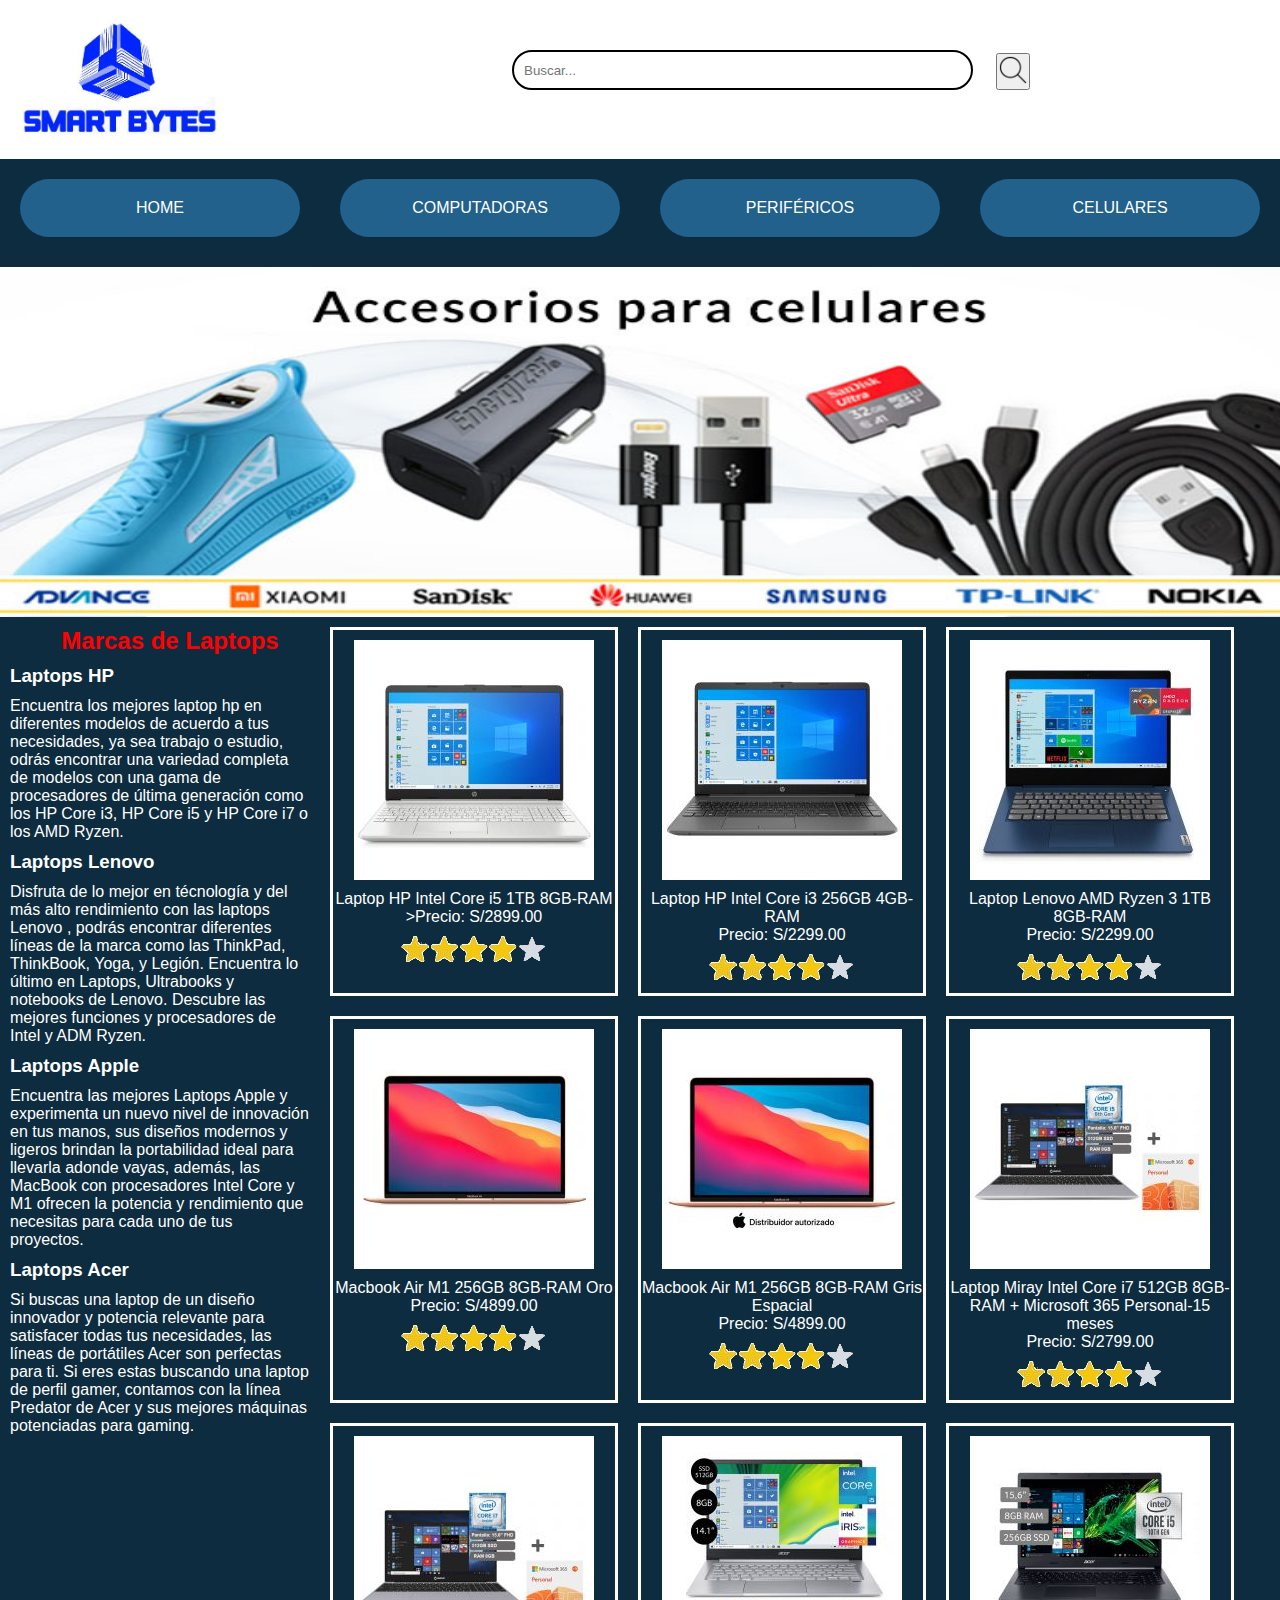
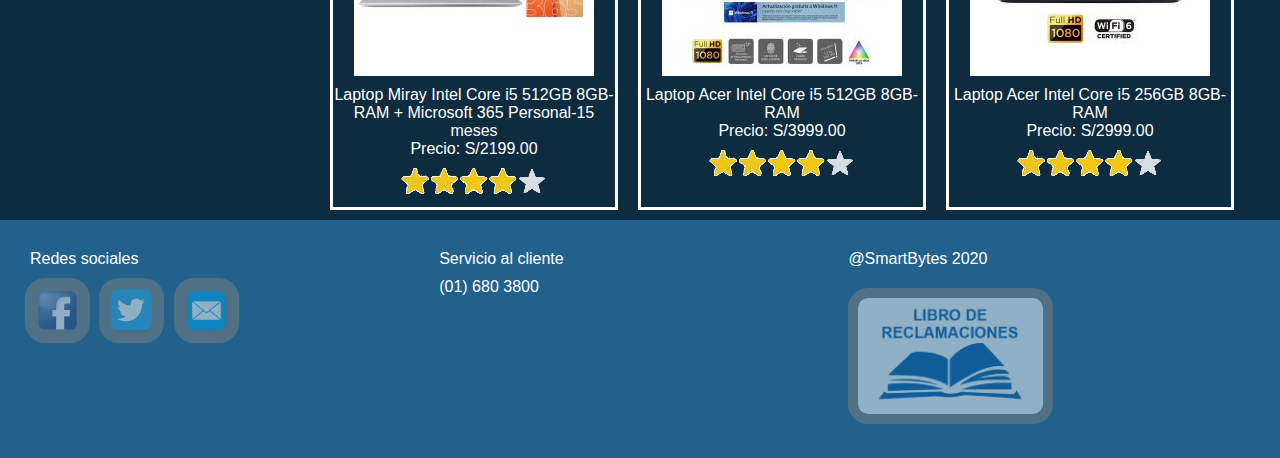
<file: laptops.html>
<!DOCTYPE html>
<html>
    <head>
        <title>Laptops</title>
        <link rel="stylesheet" href="s-laptops.css">
    </head>
    <body>
        <header>
            <img src="logo.jpeg" class="logo">
            <div>
            <form>
                <input type="text" placeholder="Buscar..." name="buscar">
                <button type="submit"><img src="search.png"></button>
            </form>
        </div>
        </header>
        <nav>
            <ul>
                <li><a class="barra" href="index.html">HOME</a></li>
                <li><a class="barra" href="#">COMPUTADORAS</a>
                    <ul>
                        <li><a href="laptops.html" >Laptops</a></li>
                        <li><a href="gamers.html" >Laptops gamers</a></li>
                        <li><a href="desktops.html" >Desktops</a></li>
                    </ul>
                </li>
                <li><a class="barra" href="#">PERIFÉRICOS</a>
                    <ul>
                        <li><a href="audifonos.html" >Audífonos</a></li>
                        <li><a href="teclados.html" >Teclados</a></li>
                        <li><a href="mouse.html" >Mouse</a></li>
                    </ul>
                </li>
                <li><a class="barra" href="#" >CELULARES</a>
                    <ul>
                        <li><a href="smartphone.html" >Smartphone</a></li>
                        <li><a href="smartwatch.html" >Smartwatch</a></li>
                        <li><a href="accesorios.html" >Accesorios</a></li>
                    </ul>
                </li>
            </ul>
        </nav>
        <main>

            <img id="imgcab" src="img_laptops/laptop_banner.jpg" class="pollo" alt="">
    
            <aside>
                <h2 id="h2cabo">Marcas de Laptops</h2>
    
                <h3>Laptops HP</h3>
                <p>
                    Encuentra los mejores laptop hp en diferentes modelos de acuerdo a tus necesidades,
                    ya sea trabajo o estudio, odrás encontrar una variedad completa de modelos con una
                    gama de procesadores de última generación como los HP Core i3, HP Core i5
                    y HP Core i7 o los AMD Ryzen.
                </p>
    
                <h3>Laptops Lenovo</h3>
                <p>
                    Disfruta de lo mejor en técnología y del más alto rendimiento con las laptops Lenovo
                    , podrás encontrar diferentes líneas de la marca como las ThinkPad, ThinkBook, Yoga,
                    y Legión. Encuentra lo último en Laptops, Ultrabooks y notebooks de Lenovo. Descubre
                    las mejores funciones y procesadores de Intel y ADM Ryzen.
                </p>
    
                <h3>Laptops Apple</h3>
                <p>
                    Encuentra las mejores Laptops Apple y experimenta un nuevo nivel de innovación
                    en tus manos, sus diseños modernos y ligeros brindan la portabilidad ideal para llevarla
                    adonde vayas, además, las MacBook con procesadores Intel Core y M1 ofrecen la potencia
                    y rendimiento que necesitas para cada uno de tus proyectos.
                </p>
    
                <h3>Laptops Acer</h3>
                <p>
                    Si buscas una laptop de un diseño innovador y potencia relevante para satisfacer
                    todas tus necesidades, las líneas de portátiles Acer son perfectas para ti.
                    Si eres estas buscando una laptop de perfil gamer, contamos con la línea
                    Predator de Acer y sus mejores máquinas potenciadas para gaming.
                </p>
    
    
            </aside>
    
            <section>
                <figure class="imga">
                    <img src="img_laptops/laptop_1.jpg" alt="">
                    <figcaption>Laptop HP Intel Core i5 1TB 8GB-RAM</figcaption>
                    <figcaption>>Precio: S/2899.00</figcaption>
                    <img src="img_laptops/estrellas.png" alt="">
    
                </figure>
                <figure class="imga">
                    <img src="img_laptops/laptop_2.jpg" alt="">
                    <figcaption>Laptop HP Intel Core i3 256GB 4GB-RAM</figcaption>
                    <figcaption>Precio: S/2299.00</figcaption>
                    <img src="img_laptops/estrellas.png" alt="">
    
                </figure>
                <figure class="imga">
                    <img src="img_laptops/laptop_3.jpg" alt="">
                    <figcaption>Laptop Lenovo AMD Ryzen 3 1TB 8GB-RAM</figcaption>
                    <figcaption>Precio: S/2299.00</figcaption>
                    <img src="img_laptops/estrellas.png" alt="">
    
                </figure>
                <figure class="imga">
                    <img src="img_laptops/laptop_4.jpg" alt="">
                    <figcaption>Macbook Air M1 256GB 8GB-RAM Oro</figcaption>
                    <figcaption>Precio: S/4899.00</figcaption>
                    <img src="img_laptops/estrellas.png" alt="">
    
                </figure>
                <figure class="imga">
                    <img src="img_laptops/laptop_5.jpg" alt="">
                    <figcaption>Macbook Air M1 256GB 8GB-RAM Gris Espacial</figcaption>
                    <figcaption>Precio: S/4899.00</figcaption>
                    <img src="img_laptops/estrellas.png" alt="">
    
                </figure>
                <figure class="imga">
                    <img src="img_laptops/laptop_6.jpg" alt="">
                    <figcaption>Laptop Miray Intel Core i7 512GB 8GB-RAM + Microsoft 365 Personal-15 meses</figcaption>
                    <figcaption>Precio: S/2799.00</figcaption>
                    <img src="img_laptops/estrellas.png" alt="">
    
                </figure >
                <figure class="imga">
                    <img src="img_laptops/laptop_7.jpg" alt="">
                    <figcaption>Laptop Miray Intel Core i5 512GB 8GB-RAM + Microsoft 365 Personal-15 meses</figcaption>
                    <figcaption>Precio: S/2199.00</figcaption>
                    <img src="img_laptops/estrellas.png" alt="">
    
                </figure >
                <figure class="imga">
                    <img src="img_laptops/laptop_8.jpg" alt="">
                    <figcaption>Laptop Acer Intel Core i5 512GB 8GB-RAM</figcaption>
                    <figcaption>Precio: S/3999.00</figcaption>
                    <img src="img_laptops/estrellas.png" alt="">
    
                </figure>
                <figure class="imga">
                    <img src="img_laptops/laptop_9.jpg" alt="">
                    <figcaption>Laptop Acer Intel Core i5 256GB 8GB-RAM</figcaption>
                    <figcaption>Precio: S/2999.00</figcaption>
                    <img src="img_laptops/estrellas.png" alt="" id="imagen">
    
                </figure>
    
    
            </section>
    
        </main>
        <footer>
            <div>
                <p>Redes sociales</p>
                <img src="facebook.png" class="redes">
                <img src="twitter.png" class="redes">
                <img src="mail.png" class="redes">
            </div>
            <div>
                <p>Servicio al cliente</p>
                <p>(01) 680 3800</p>
            </div>
            <div>
                <p>@SmartBytes 2020</p>
                <img src="recla.jpg" class="recla">
            </div>
        </footer>
    </body>
</html>
<script src="js/Social.js"></script>
<script src="js/Producto.js"></script>
<script src="js/Baner.js"></script>
</file>
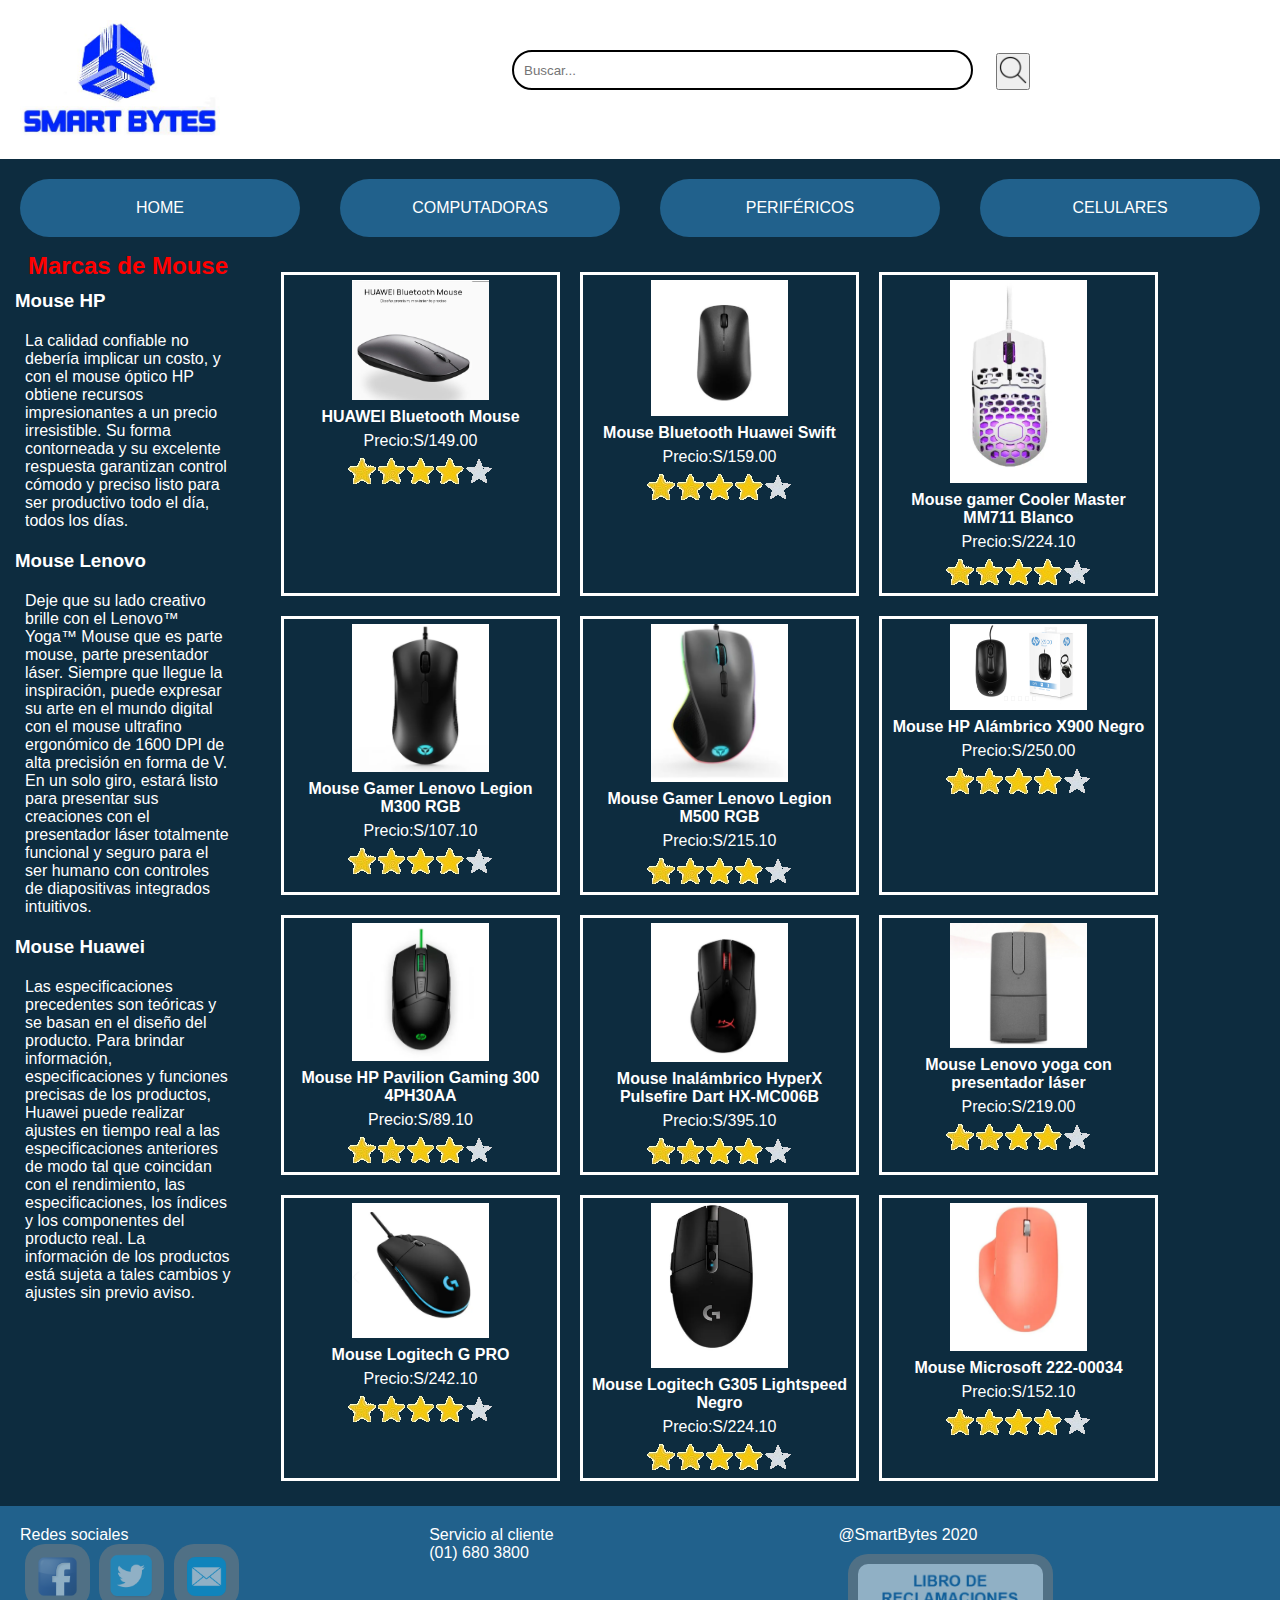
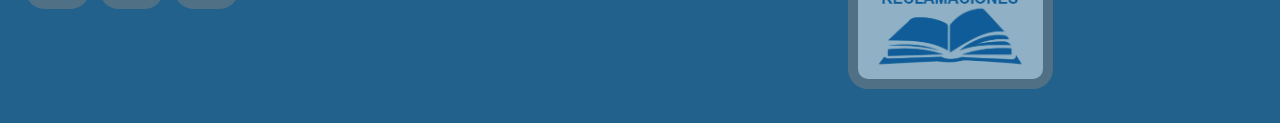
<file: mouse.html>
<!DOCTYPE html>
<html>
    <head>
        <title>Mouse</title>
        <link rel="stylesheet" href="s-mouse.css">
    </head>
    <body>
        <header>
            <img src="logo.jpeg" class="logo">
            <div>
            <form>
                <input type="text" placeholder="Buscar..." name="buscar">
                <button type="submit"><img src="search.png"></button>
            </form>
        </div>
        </header>
        <nav>
            <ul>
                <li><a class="barra" href="index.html">HOME</a></li>
                <li><a class="barra" href="#">COMPUTADORAS</a>
                    <ul>
                        <li><a href="laptops.html" >Laptops</a></li>
                        <li><a href="gamers.html" >Laptops gamers</a></li>
                        <li><a href="desktops.html" >Desktops</a></li>
                    </ul>
                </li>
                <li><a class="barra" href="#">PERIFÉRICOS</a>
                    <ul>
                        <li><a href="audifonos.html" >Audífonos</a></li>
                        <li><a href="teclados.html" >Teclados</a></li>
                        <li><a href="mouse.html" >Mouse</a></li>
                    </ul>
                </li>
                <li><a class="barra" href="#" >CELULARES</a>
                    <ul>
                        <li><a href="smartphone.html" >Smartphone</a></li>
                        <li><a href="smartwatch.html" >Smartwatch</a></li>
                        <li><a href="accesorios.html" >Accesorios</a></li>
                    </ul>
                </li>
            </ul>
        </nav>
        <main>
            <aside>
                <h2 id="h2cab">Marcas de Mouse</h2>
                <h3>Mouse HP</h3>
                <p>
                    La calidad confiable no debería implicar un costo, y con el mouse óptico HP obtiene recursos
                    impresionantes a un precio irresistible. Su forma contorneada y su excelente respuesta garantizan
                    control cómodo y preciso listo para ser productivo todo el día, todos los días.
                </p>
                <h3>Mouse Lenovo</h3>
                <p>
                    Deje que su lado creativo brille con el Lenovo™ Yoga™ Mouse que es parte mouse, parte presentador láser.
                    Siempre que llegue la inspiración, puede expresar su arte en el mundo digital con el mouse ultrafino
                    ergonómico de 1600 DPI de alta precisión en forma de V. En un solo giro, estará listo para presentar sus
                    creaciones con el presentador láser totalmente funcional y seguro para el ser humano con controles de
                    diapositivas integrados intuitivos.
                </p>
                <h3>Mouse Huawei</h3>
                <p>
                    Las especificaciones precedentes son teóricas y se basan en el diseño del producto. Para brindar
                    información, especificaciones y funciones precisas de los productos, Huawei puede realizar ajustes en
                    tiempo real a las especificaciones anteriores de modo tal que coincidan con el rendimiento, las
                    especificaciones, los índices y los componentes del producto real. La información de los productos está
                    sujeta a tales cambios y ajustes sin previo aviso.
                </p>
            </aside>
            <section>
                <figure class="imga">
                    <img src="imagenes()/HUAWEI Bluetooth Mouse.png" alt="">
                    <figcaption><strong>HUAWEI Bluetooth Mouse</strong></figcaption>
                    <figcaption>Precio:S/149.00</figcaption>
                    <img class="estrella" src="Imagenes/imageonline-co-whitebackgroundremoved (1).png" alt="">
                </figure>
                <figure class="imga" >
                    <img src="imagenes()/Mouse Bluetooth Huawei Swift CD20.png" alt="">
                    <figcaption><strong>Mouse Bluetooth Huawei Swift</strong></figcaption>
                    <figcaption>Precio:S/159.00</figcaption>
                    <img class="estrella" src="Imagenes/imageonline-co-whitebackgroundremoved (1).png" alt="">
                </figure>
                <figure class="imga">
                    <img  src="imagenes()/Mouse gamer Cooler Master MM711 Blanco.png" alt="">
                    <figcaption><strong>Mouse gamer Cooler Master MM711 Blanco</strong></figcaption>
                    <figcaption>Precio:S/224.10</figcaption>
                    <img class="estrella" src="Imagenes/imageonline-co-whitebackgroundremoved (1).png" alt="">
                </figure>
                <figure class="imga">
                    <img  src="imagenes()/Mouse Gamer Lenovo Legion M300 RGB.png" alt="">
                    <figcaption><strong>Mouse Gamer Lenovo Legion M300 RGB</strong></figcaption>
                    <figcaption>Precio:S/107.10</figcaption>
                    <img class="estrella" src="Imagenes/imageonline-co-whitebackgroundremoved (1).png" alt="">
                </figure>
                <figure class="imga">
                    <img src="imagenes()/Mouse Gamer Lenovo Legion M500 RGB.png" alt="">
                    <figcaption><strong>Mouse Gamer Lenovo Legion M500 RGB</strong></figcaption>
                    <figcaption>Precio:S/215.10</figcaption>
                    <img class="estrella" src="Imagenes/imageonline-co-whitebackgroundremoved (1).png" alt="">
                </figure>
                <figure class="imga">
                    <img  src="imagenes()/Mouse HP Alámbrico X900 Negro.png" alt="">
                    <figcaption><strong>Mouse HP Alámbrico X900 Negro</strong></figcaption>
                    <figcaption>Precio:S/250.00</figcaption>
                    <img class="estrella" src="Imagenes/imageonline-co-whitebackgroundremoved (1).png" alt="">
                </figure>
                <figure class="imga">
                    <img  src="imagenes()/Mouse HP Pavilion Gaming 300 4PH30AA.png" alt="">
                    <figcaption><strong>Mouse HP Pavilion Gaming 300 4PH30AA</strong></figcaption>
                    <figcaption>Precio:S/89.10</figcaption>
                    <img class="estrella" src="Imagenes/imageonline-co-whitebackgroundremoved (1).png" alt="">
                </figure>
                <figure class="imga">
                    <img  src="imagenes()/Mouse Inalámbrico HyperX Pulsefire Dart HX-MC006B.png" alt="">
                    <figcaption><strong>Mouse Inalámbrico HyperX Pulsefire Dart HX-MC006B</strong></figcaption>
                    <figcaption>Precio:S/395.10</figcaption>
                    <img class="estrella" src="Imagenes/imageonline-co-whitebackgroundremoved (1).png" alt="">
                </figure>
                <figure class="imga">
                    <img  src="imagenes()/Mouse Lenovo yoga con presentador láser.png" alt="">
                    <figcaption><strong>Mouse Lenovo yoga con presentador láser</strong></figcaption>
                    <figcaption>Precio:S/219.00</figcaption>
                    <img class="estrella" src="Imagenes/imageonline-co-whitebackgroundremoved (1).png" alt="">
                </figure>
                <figure class="imga">
                    <img  src="imagenes()/Mouse Logitech G PRO.png" alt="">
                    <figcaption><strong>Mouse Logitech G PRO</strong></figcaption>
                    <figcaption>Precio:S/242.10</figcaption>
                    <img class="estrella" src="Imagenes/imageonline-co-whitebackgroundremoved (1).png" alt="">
                </figure>
                <figure class="imga">
                    <img  src="imagenes()/Mouse Logitech G305 Lightspeed Negro.png" alt="">
                    <figcaption><strong>Mouse Logitech G305 Lightspeed Negro</strong></figcaption>
                    <figcaption>Precio:S/224.10</figcaption>
                    <img class="estrella" src="Imagenes/imageonline-co-whitebackgroundremoved (1).png" alt="">
                </figure>
                <figure class="imga">
                    <img  src="imagenes()/Mouse Microsoft 222-00034.png" alt="">
                    <figcaption><strong>Mouse Microsoft 222-00034</strong></figcaption>
                    <figcaption>Precio:S/152.10</figcaption>
                    <img class="estrella" src="Imagenes/imageonline-co-whitebackgroundremoved (1).png" alt="">
                </figure>
            </section>

        </main>
        <footer>
            <div>
                <p>Redes sociales</p>
                <img src="facebook.png" class="redes">
                <img src="twitter.png" class="redes">
                <img src="mail.png" class="redes">
            </div>
            <div>
                <p>Servicio al cliente</p>
                <p>(01) 680 3800</p>
            </div>
            <div>
                <p>@SmartBytes 2020</p>
                <img src="recla.jpg" class="recla">
            </div>
        </footer>
    </body>
</html>
<script src="js/Social.js"></script>
<script src="js/Producto.js"></script>
<script src="js/Colores.js"></script>
</file>
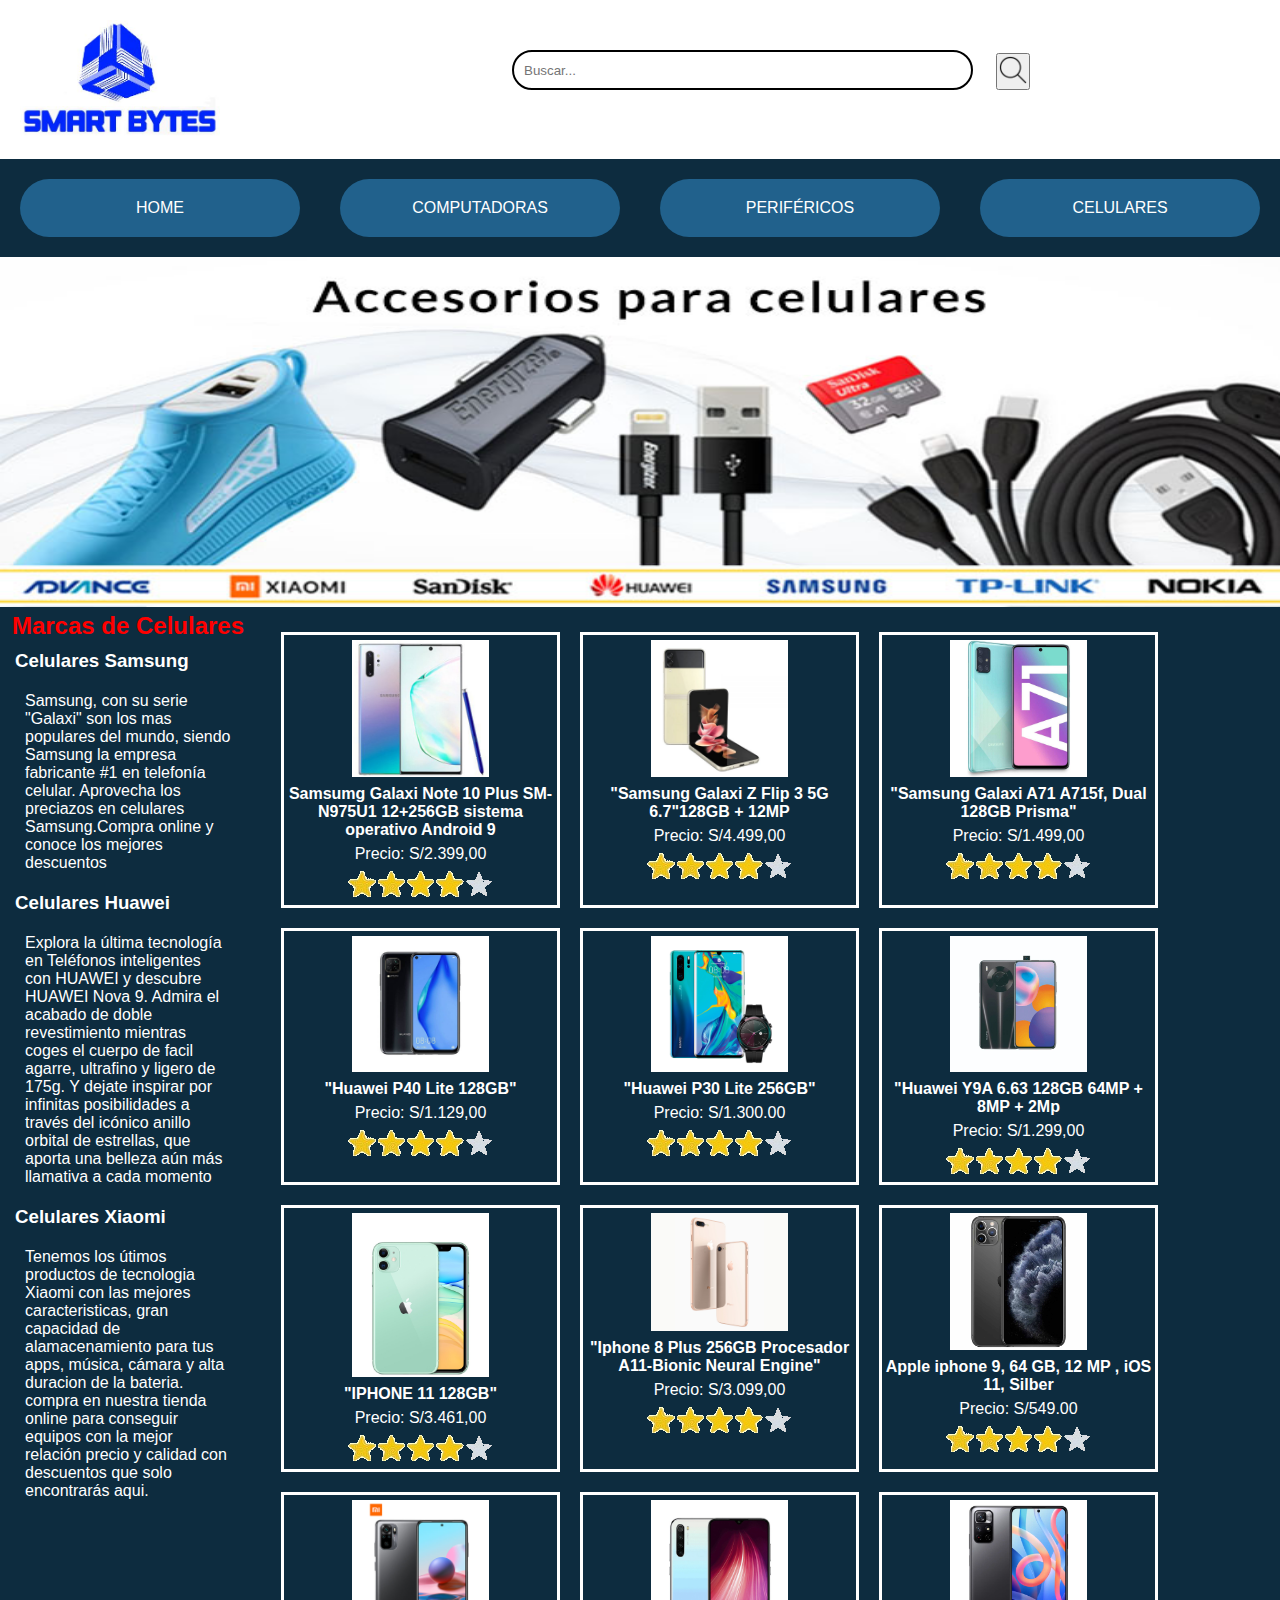
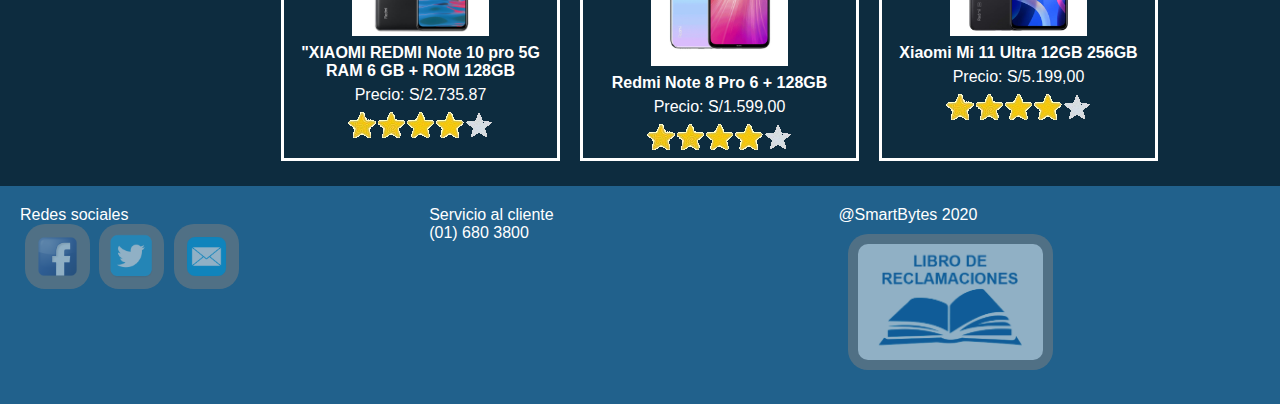
<file: smartphone.html>
<!DOCTYPE html>
<html>

<head>
    <title>Smartphone</title>
    <link rel="stylesheet" href="s-smartphone.css">
</head>

<body>
    <header>
        <img src="logo.jpeg" class="logo">
        <div>
            <form>
                <input type="text" placeholder="Buscar..." name="buscar">
                <button type="submit"><img src="search.png"></button>
            </form>
        </div>
    </header>
    <nav>
        <ul>
            <li><a class="barra" href="index.html">HOME</a></li>
            <li><a class="barra" href="#">COMPUTADORAS</a>
                <ul>
                    <li><a href="laptops.html">Laptops</a></li>
                    <li><a href="gamers.html">Laptops gamers</a></li>
                    <li><a href="desktops.html">Desktops</a></li>
                </ul>
            </li>
            <li><a class="barra" href="#">PERIFÉRICOS</a>
                <ul>
                    <li><a href="audifonos.html">Audífonos</a></li>
                    <li><a href="teclados.html">Teclados</a></li>
                    <li><a href="mouse.html">Mouse</a></li>
                </ul>
            </li>
            <li><a class="barra" href="#">CELULARES</a>
                <ul>
                    <li><a href="smartphone.html">Smartphone</a></li>
                    <li><a href="smartwatch.html">Smartwatch</a></li>
                    <li><a href="accesorios.html">Accesorios</a></li>
                </ul>
            </li>
        </ul>
    </nav>
    <main>
        <img id ="imgcab" src="imagenes móvil/banner2 (1).png" class="pollo" alt="">
        <aside>
            <h2 id="h2cabo">Marcas de Celulares</h2>
            <h3>Celulares Samsung</h3>
            <p>
                Samsung, con su serie "Galaxi" son los mas populares del mundo, siendo Samsung la empresa fabricante
                #1 en telefonía celular.
                Aprovecha los preciazos en celulares Samsung.Compra online y conoce los mejores descuentos
            </p>
            <h3>Celulares Huawei</h3>
            <p>
                Explora la última tecnología en Teléfonos inteligentes con HUAWEI y descubre HUAWEI Nova 9.
                Admira el acabado de doble revestimiento mientras coges el cuerpo de facil agarre, ultrafino y ligero
                de 175g. Y dejate inspirar por infinitas posibilidades a través del icónico anillo orbital de estrellas,
                que aporta una belleza aún más llamativa a cada momento


            </p>
            <h3>Celulares Xiaomi</h3>
            <p>
                Tenemos los útimos productos de tecnologia Xiaomi con las mejores caracteristicas, gran capacidad de
                alamacenamiento para tus apps, música, cámara y alta duracion de la bateria. compra en nuestra tienda
                online
                para conseguir equipos con la mejor relación precio y calidad con descuentos que solo encontrarás aqui.

            </p>
        </aside>

        <section>
            <figure class="imga">
                <img src="imagenes móvil/samsumg01.jpg" alt="">
                <figcaption><strong>Samsumg Galaxi Note 10 Plus SM-N975U1 12+256GB sistema operativo Android 9</strong>
                </figcaption>
                <figcaption>Precio: S/2.399,00</figcaption>
                <img class="estrella" src="Imagenes/imageonline-co-whitebackgroundremoved (1).png" alt="">
            </figure>

            <figure class="imga">
                <img src="imagenes móvil/samsung-galaxy-z-flip3-5g-cream-frontimage_2_1_1.jpg" alt="">
                <figcaption><strong>"Samsung Galaxi Z Flip 3 5G 6.7"128GB + 12MP</strong></figcaption>
                <figcaption>Precio: S/4.499,00</figcaption>
                <img class="estrella" src="Imagenes/imageonline-co-whitebackgroundremoved (1).png" alt="">
            </figure>
            
            <figure class="imga">
                <img src="imagenes móvil/9723326_1.jpg" alt="">
                <figcaption><strong>"Samsung Galaxi A71 A715f, Dual 128GB Prisma"</strong></figcaption>
                <figcaption>Precio: S/1.499,00</figcaption>
                <img class="estrella" src="Imagenes/imageonline-co-whitebackgroundremoved (1).png" alt="">
            </figure>

            <figure class="imga">
                <img src="imagenes móvil/celular-huawei-p40-lite-128gb.jpg" alt="">
                <figcaption><strong>"Huawei P40 Lite 128GB"</strong></figcaption>
                <figcaption>Precio: S/1.129,00</figcaption>
                <img class="estrella" src="Imagenes/imageonline-co-whitebackgroundremoved (1).png" alt="">
            </figure>

            <figure class="imga">
                <img src="imagenes móvil/huawei P30 + watch.jpg" alt="">
                <figcaption><strong>"Huawei P30 Lite 256GB"</strong></figcaption>
                <figcaption>Precio: S/1.300.00</figcaption>
                <img class="estrella" src="Imagenes/imageonline-co-whitebackgroundremoved (1).png" alt="">
            </figure>

            <figure class="imga">
                <img src="imagenes móvil/huawei Y9A.jpg" alt="">
                <figcaption><strong>"Huawei Y9A 6.63 128GB 64MP + 8MP + 2Mp</strong></figcaption>
                <figcaption>Precio: S/1.299,00</figcaption>
                <img class="estrella" src="Imagenes/imageonline-co-whitebackgroundremoved (1).png" alt="">
            </figure>

            <figure class="imga">
                <img src="imagenes móvil/iphone11.jpg" alt="">
                <figcaption><strong>"IPHONE 11 128GB" </strong></figcaption>
                <figcaption>Precio: S/3.461,00</figcaption>
                <img class="estrella" src="Imagenes/imageonline-co-whitebackgroundremoved (1).png" alt="">
            </figure>

            <figure class="imga">
                <img src="imagenes móvil/iphone8 plus.jpg" alt="">
                <figcaption><strong>"Iphone 8 Plus 256GB Procesador A11-Bionic Neural Engine"</strong></figcaption>
                <figcaption>Precio: S/3.099,00</figcaption>
                <img class="estrella" src="Imagenes/imageonline-co-whitebackgroundremoved (1).png" alt="">
            </figure>

            <figure class="imga">
                <img src="imagenes móvil/iphone01.jpg" alt="">
                <figcaption><strong>Apple iphone 9, 64 GB, 12 MP , iOS 11, Silber</strong></figcaption>
                <figcaption>Precio: S/549.00</figcaption>
                <img class="estrella" src="Imagenes/imageonline-co-whitebackgroundremoved (1).png" alt="">
            </figure>

            <figure class="imga">
                <img src="imagenes móvil/Xiaomi-Redmi-Note-10.jpg" alt="">
                <figcaption><strong>"XIAOMI REDMI Note 10 pro 5G RAM 6 GB + ROM 128GB</strong></figcaption>
                <figcaption>Precio: S/2.735.87</figcaption>
                <img class="estrella" src="Imagenes/imageonline-co-whitebackgroundremoved (1).png" alt="">
            </figure>

            <figure class="imga">
                <img src="imagenes móvil/XIAOMI-REDMI-NOTE-8-BLANCO.jpg" alt="">
                <figcaption><strong>Redmi Note 8 Pro 6 + 128GB</strong></figcaption>
                <figcaption>Precio: S/1.599,00</figcaption>
                <img class="estrella" src="Imagenes/imageonline-co-whitebackgroundremoved (1).png" alt="">
            </figure>

            <figure class="imga">
                <img src="imagenes móvil/redmi 11.jpg" alt="">
                <figcaption><strong>Xiaomi Mi 11 Ultra 12GB 256GB</strong></figcaption>
                <figcaption>Precio: S/5.199,00</figcaption>
                <img class="estrella" src="Imagenes/imageonline-co-whitebackgroundremoved (1).png" alt="">
            </figure>
        </section>

    </main>
    <footer>
        <div>
            <p>Redes sociales</p>
            <img src="facebook.png" class="redes">
            <img src="twitter.png" class="redes">
            <img src="mail.png" class="redes">
        </div>
        <div>
            <p>Servicio al cliente</p>
            <p>(01) 680 3800</p>
        </div>
        <div>
            <p>@SmartBytes 2020</p>
            <img src="recla.jpg" class="recla">
        </div>
    </footer>
</body>
</html>
<script src="js/Social.js"></script>
<script src="js/Producto.js"></script>
<script src="js/Baner.js"></script>
</file>
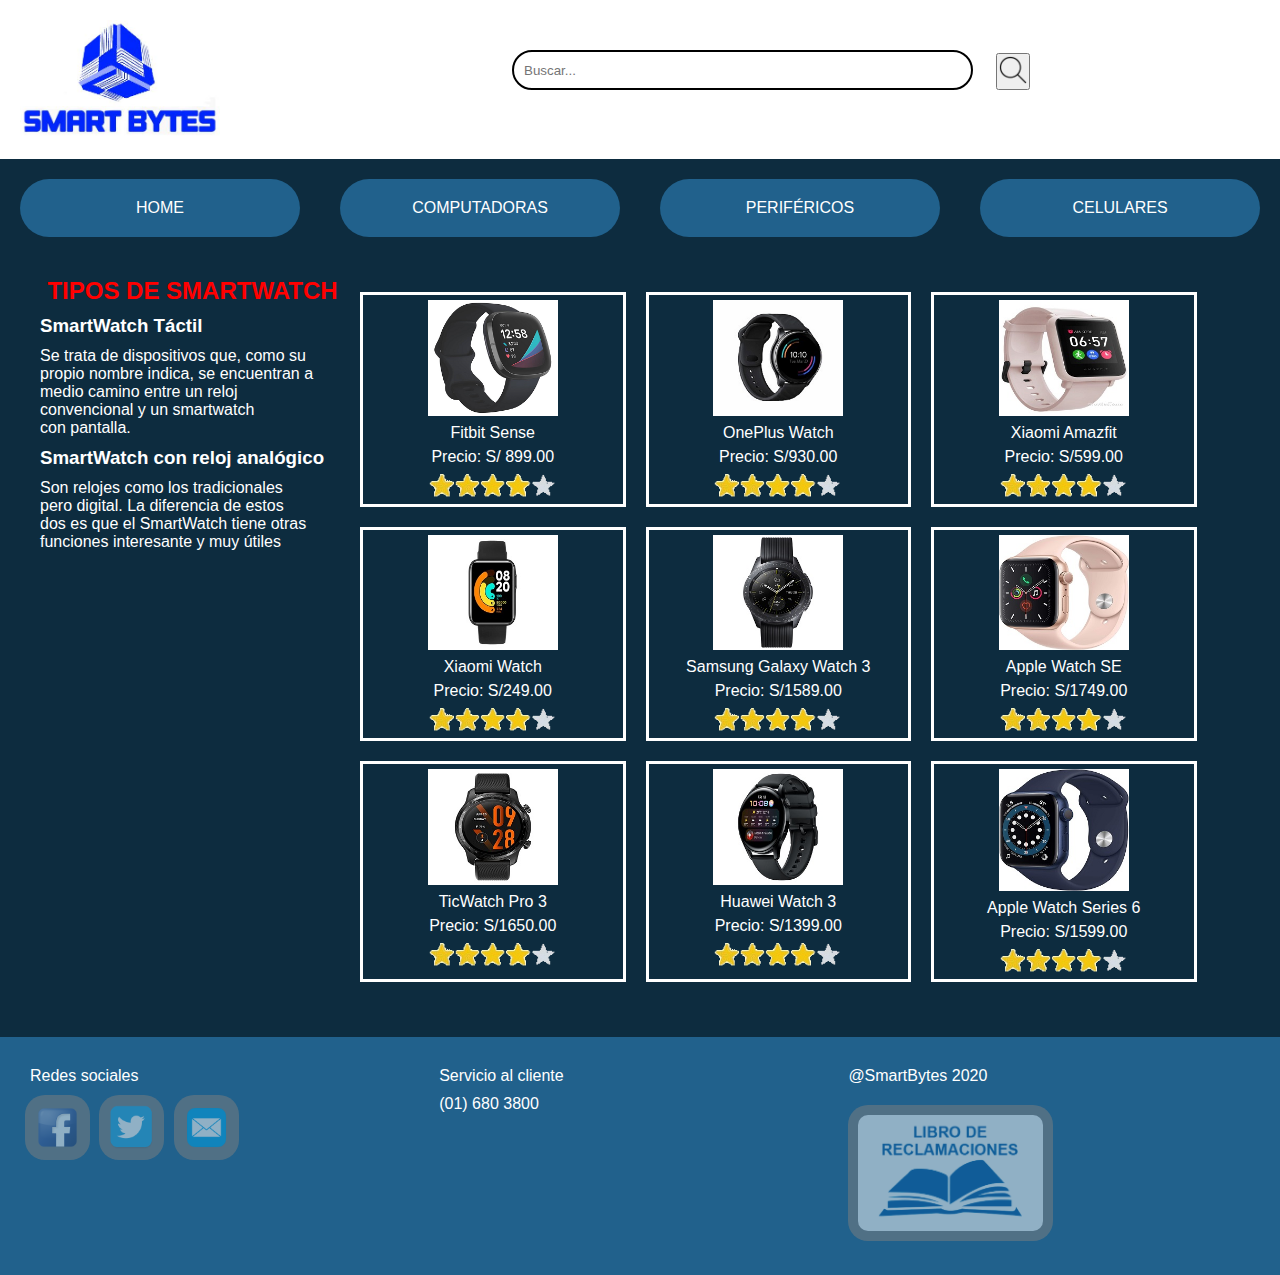
<file: smartwatch.html>
<!DOCTYPE html>
<html>
    <head>
        <title>Smartwatch</title>
        <link rel="stylesheet" href="s-smartwatch.css">
    </head>
    <body>
        <header>
            <img src="logo.jpeg" class="logo">
            <div>
            <form>
                <input type="text" placeholder="Buscar..." name="buscar">
                <button type="submit"><img src="search.png"></button>
            </form>
        </div>
        </header>
        <nav>
            <ul>
                <li><a class="barra" href="index.html">HOME</a></li>
                <li><a class="barra" href="#">COMPUTADORAS</a>
                    <ul>
                        <li><a href="laptops.html" >Laptops</a></li>
                        <li><a href="gamers.html" >Laptops gamers</a></li>
                        <li><a href="desktops.html" >Desktops</a></li>
                    </ul>
                </li>
                <li><a class="barra" href="#">PERIFÉRICOS</a>
                    <ul>
                        <li><a href="audifonos.html" >Audífonos</a></li>
                        <li><a href="teclados.html" >Teclados</a></li>
                        <li><a href="mouse.html" >Mouse</a></li>
                    </ul>
                </li>
                <li><a class="barra" href="#" >CELULARES</a>
                    <ul>
                        <li><a href="smartphone.html" >Smartphone</a></li>
                        <li><a href="smartwatch.html" >Smartwatch</a></li>
                        <li><a href="accesorios.html" >Accesorios</a></li>
                    </ul>
                </li>
            </ul>
        </nav>
        <main>
            <aside class="izquierda">
                <h2 id="h2cab" class="TIPOS">TIPOS DE SMARTWATCH</h2>
                <h3 class="TIPOS1">SmartWatch Táctil</h2>
    
                <p>Se trata de dispositivos que, como su <br>
                    propio nombre indica, se encuentran a <br>
                    medio camino entre un reloj <br>
                    convencional y un smartwatch <br>
                    con pantalla.</p>
                <h3 class="TIPOS1">SmartWatch con reloj analógico</h2>
                <p>
                    Son relojes como los tradicionales <br>
                    pero digital. La diferencia de estos <br>
                    dos es que el SmartWatch tiene otras <br>
                    funciones interesante y muy útiles <br>
                </p>
            </aside>
            <section>
                <figure class="imga">
                    <img src="Imagenes/17605525_1.png" alt="Fitbit Sense">
                    <figcaption>Fitbit Sense</figcaption>
                    <figcaption>Precio: S/ 899.00</figcaption> 
                    <img src="Imagenes/imageonline-co-whitebackgroundremoved (1).png" alt="Estrellitas">     
                </figure>
                <figure class="imga">
                    <img src="Imagenes/61FxsUbnavL._SL1500_.jpg" alt="OnePlus Watch">
                    <figcaption>OnePlus Watch</figcaption>
                    <figcaption>Precio: S/930.00</figcaption>
                    <img src="Imagenes/imageonline-co-whitebackgroundremoved (1).png" alt="Estrellitas">
                </figure>
                <figure class="imga">
                    <img src="Imagenes/xiaomi-amazfit-bip-s-lite-89779-g.jpg" alt="Xiaomi Amazfit">
                    <figcaption>Xiaomi Amazfit</figcaption>
                    <figcaption>Precio: S/599.00</figcaption>
                    <img src="Imagenes/imageonline-co-whitebackgroundremoved (1).png" alt="Estrellitas">
                </figure>  
                <figure class="imga">
                    <img src="Imagenes/2065273605213_2.jpg" alt="Xiaomi Watch">
                    <figcaption>Xiaomi Watch</figcaption>
                    <figcaption>Precio: S/249.00</figcaption>
                    <img src="Imagenes/imageonline-co-whitebackgroundremoved (1).png" alt="Estrellitas">
                </figure>
                <figure class="imga">
                    <img src="Imagenes/Samsung-Galaxy-Watch-42mm-LTE-Midnight-Black-03092018-01-p.jpg"
                        alt="Samsung Galaxy Watch 3">
                    <figcaption>Samsung Galaxy Watch 3</figcaption>
                    <figcaption>Precio: S/1589.00</figcaption>
                    <img src="Imagenes/imageonline-co-whitebackgroundremoved (1).png" alt="Estrellitas">
                </figure>
                <figure class="imga">
                    <img src="Imagenes/71luYyAPVTL._AC_SL1500_.jpg" alt="Apple Watch SE">
                    <figcaption>Apple Watch SE</figcaption>
                    <figcaption>Precio: S/1749.00</figcaption>
                    <img src="Imagenes/imageonline-co-whitebackgroundremoved (1).png" alt="Estrellitas">
                </figure>
                <figure class="imga">
                    <img src="Imagenes/41406q0FO9L._SL500_.jpg" alt="TicWatch Pro 3">
                    <figcaption>TicWatch Pro 3</figcaption>
                    <figcaption>Precio: S/1650.00</figcaption>
                    <img src="Imagenes/imageonline-co-whitebackgroundremoved (1).png" alt="Estrellitas">
                </figure>
                <figure class="imga">
                    <img src="Imagenes/2065278652939-1.jpg" alt="Huawei Watch 3">
                    <figcaption>Huawei Watch 3</figcaption>
                    <figcaption>Precio: S/1399.00</figcaption>
                    <img src="Imagenes/imageonline-co-whitebackgroundremoved (1).png" alt="Estrellitas">
                </figure>
                <figure class="imga">
                    <img src="Imagenes/71c7GQvm79L._AC_SL1500_.jpg" alt="Apple Watch Series 6">
                    <figcaption>Apple Watch Series 6</figcaption>
                    <figcaption>Precio: S/1599.00</figcaption>
                    <img src="Imagenes/imageonline-co-whitebackgroundremoved (1).png" alt="Estrellitas">
                </figure>
            </section>
    
        </main>
        <footer>
            <div>
                <p>Redes sociales</p>
                <img src="facebook.png" class="redes">
                <img src="twitter.png" class="redes">
                <img src="mail.png" class="redes">
            </div>
            <div>
                <p>Servicio al cliente</p>
                <p>(01) 680 3800</p>
            </div>
            <div>
                <p>@SmartBytes 2020</p>
                <img src="recla.jpg" class="recla">
            </div>
        </footer>
    </body>
</html>
<script src="js/Social.js"></script>
<script src="js/Producto.js"></script>
<script src="js/Colores.js"></script>
</file>
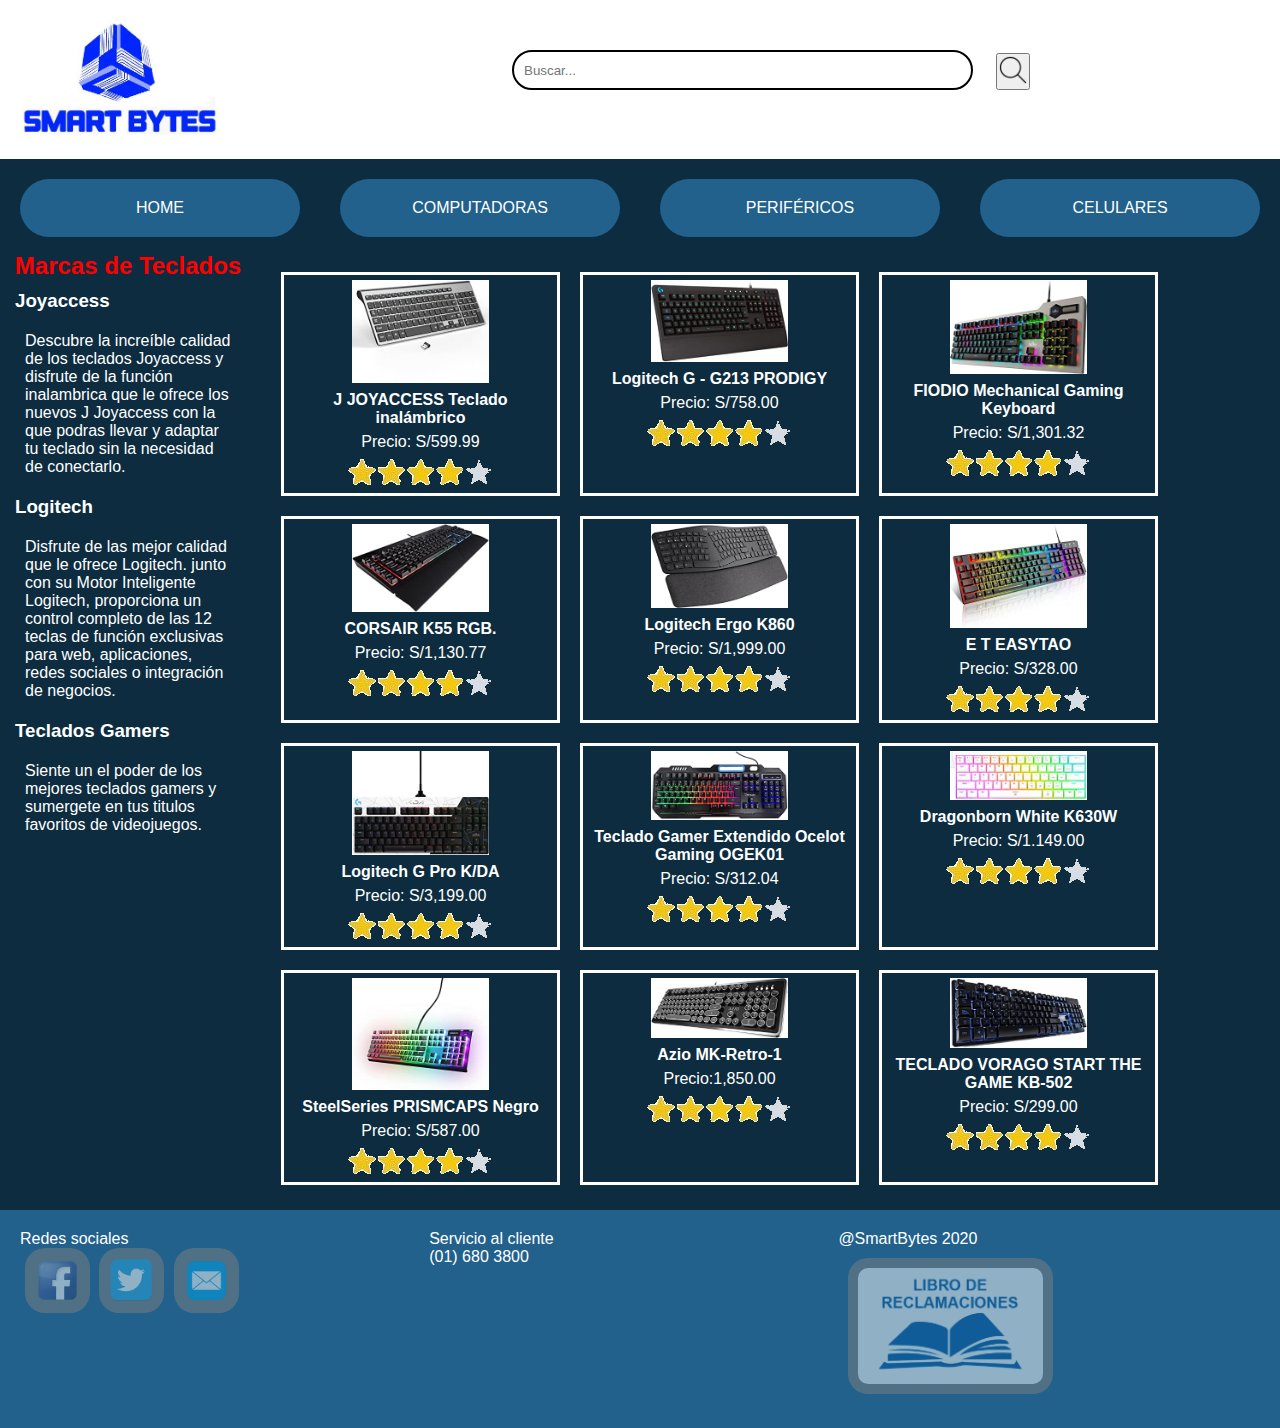
<file: teclados.html>
<!DOCTYPE html>
<html>
    <head>
        <title>Teclados</title>
        <link rel="stylesheet" href="s-teclados.css">
    </head>
    <body>
        <header>
            <img src="logo.jpeg" class="logo">
            <div>
            <form>
                <input type="text" placeholder="Buscar..." name="buscar">
                <button type="submit"><img src="search.png"></button>
            </form>
        </div>
        </header>
        <nav>
            <ul>
                <li><a class="barra" href="index.html">HOME</a></li>
                <li><a class="barra" href="#">COMPUTADORAS</a>
                    <ul>
                        <li><a href="laptops.html" >Laptops</a></li>
                        <li><a href="gamers.html" >Laptops gamers</a></li>
                        <li><a href="desktops.html" >Desktops</a></li>
                    </ul>
                </li>
                <li><a class="barra" href="#">PERIFÉRICOS</a>
                    <ul>
                        <li><a href="audifonos.html" >Audífonos</a></li>
                        <li><a href="teclados.html" >Teclados</a></li>
                        <li><a href="mouse.html" >Mouse</a></li>
                    </ul>
                </li>
                <li><a class="barra" href="#" >CELULARES</a>
                    <ul>
                        <li><a href="smartphone.html" >Smartphone</a></li>
                        <li><a href="smartwatch.html" >Smartwatch</a></li>
                        <li><a href="accesorios.html" >Accesorios</a></li>
                    </ul>
                </li>
            </ul>
        </nav>
        <main>
            <aside>
                <h2 id="h2cab">Marcas de Teclados</h2>
                <h3>Joyaccess</h3>
                <p>
                 Descubre la increíble calidad de los teclados Joyaccess y disfrute de la función inalambrica que le
                 ofrece los nuevos J Joyaccess con la que podras llevar y adaptar tu teclado sin la necesidad
                 de conectarlo.
                </p>
                <h3>Logitech</h3>
                <p>
                 Disfrute de las mejor calidad que le ofrece Logitech. junto con su Motor Inteligente Logitech,
                 proporciona un control completo de las 12 teclas de función exclusivas para web, aplicaciones, 
                 redes sociales o integración de negocios.
                </p>
                <h3>Teclados Gamers</h3>
                <p>
                 Siente un el poder de los mejores teclados gamers y sumergete en tus titulos favoritos de videojuegos.
                </p>
            </aside>
 
            <section>
                <figure class="imga">
                    <img  src="Tecladoimg/teclado1.jpg" alt="">
                    <figcaption><strong>J JOYACCESS Teclado inalámbrico</strong></figcaption>
                    <figcaption>Precio: S/599.99</figcaption>
                    <img class="estrella" src="Tecladoimg/Estrellas.png" alt="">
                </figure>
 
                <figure class="imga">
                    <img src="Tecladoimg/teclado2.jpg" alt="">
                 <figcaption><strong>Logitech G - G213 PRODIGY</strong></figcaption>
                 <figcaption>Precio: S/758.00</figcaption>
                 <img class="estrella" src="Tecladoimg/Estrellas.png" alt="">
             </figure>
 
             <figure class="imga">
                <img src="Tecladoimg/teclado3.jpg" alt="">
                 <figcaption><strong>FIODIO Mechanical Gaming Keyboard</strong></figcaption>
                 <figcaption>Precio: S/1,301.32</figcaption>
                 <img class="estrella" src="Tecladoimg/Estrellas.png" alt="">
             </figure>
 
             <figure class="imga">
                <img src="Tecladoimg/teclado4.jpg" alt="">
                 <figcaption><strong>CORSAIR K55 RGB. </strong></figcaption>
                 <figcaption>Precio: S/1,130.77</figcaption>
                 <img class="estrella" src="Tecladoimg/Estrellas.png" alt="">
             </figure>
             <figure class="imga">
                <img src="Tecladoimg/teclado5.jpg" alt="">
                 <figcaption><strong>Logitech Ergo K860</strong></figcaption>
                 <figcaption>Precio: S/1,999.00</figcaption>
                 <img class="estrella" src="Tecladoimg/Estrellas.png" alt="">
             </figure>
             
             <figure class="imga">
                <img src="Tecladoimg/teclado6.jpg" alt="">
                 <figcaption><strong>E T EASYTAO</strong></figcaption>
                 <figcaption>Precio: S/328.00</figcaption>
                 <img class="estrella" src="Tecladoimg/Estrellas.png" alt="">
             </figure>
 
             <figure class="imga">
                <img src="Tecladoimg/teclado7.jpg" alt="">
                 <figcaption><strong>Logitech G Pro K/DA</strong></figcaption>
                 <figcaption>Precio: S/3,199.00</figcaption>
                 <img class="estrella" src="Tecladoimg/Estrellas.png" alt="">
             </figure>
 
             <figure class="imga">
                <img src="Tecladoimg/teclado8.jpg" alt="">
                 <figcaption><strong>Teclado Gamer Extendido Ocelot Gaming OGEK01</strong></figcaption>
                 <figcaption>Precio: S/312.04</figcaption>
                 <img class="estrella" src="Tecladoimg/Estrellas.png" alt="">
             </figure>
 
             <figure class="imga">
                <img src="Tecladoimg/teclado9.jpg" alt="">
                 <figcaption><strong>Dragonborn White K630W</strong></figcaption>
                 <figcaption>Precio: S/1.149.00</figcaption>
                 <img class="estrella" src="Tecladoimg/Estrellas.png" alt="">
             </figure>
 
             <figure class="imga">
                <img src="Tecladoimg/teclado10.jpg" alt="">
                 <figcaption><strong>SteelSeries PRISMCAPS Negro</strong></figcaption>
                 <figcaption>Precio: S/587.00</figcaption>
                 <img class="estrella" src="Tecladoimg/Estrellas.png" alt="">
             </figure>
 
             <figure class="imga">
                <img src="Tecladoimg/teclado11.jpg" alt="">
                 <figcaption><strong>  Azio MK-Retro-1 </strong></figcaption>
                 <figcaption>Precio:1,850.00</figcaption>
                 <img class="estrella" src="Tecladoimg/Estrellas.png" alt="">
             </figure>
 
             <figure class="imga">
                <img src="Tecladoimg/teclado12.jpg" alt="">
                 <figcaption><strong>TECLADO VORAGO START THE GAME KB-502</strong></figcaption>
                 <figcaption>Precio: S/299.00</figcaption>
                 <img class="estrella" src="Tecladoimg/Estrellas.png" alt="">
             </figure>
 
             
            </section>
         </main>
        <footer>
            <div>
                <p>Redes sociales</p>
                <img src="facebook.png" class="redes">
                <img src="twitter.png" class="redes">
                <img src="mail.png" class="redes">
            </div>
            <div>
                <p>Servicio al cliente</p>
                <p>(01) 680 3800</p>
            </div>
            <div>
                <p>@SmartBytes 2020</p>
                <img src="recla.jpg" class="recla">
            </div>
        </footer>
    </body>
</html>
<script src="js/Social.js"></script>
<script src="js/Producto.js"></script>
<script src="js/Colores.js"></script>
</file>
<file: style.css>
*{
    margin: 0;
    padding: 0;
    box-sizing: border-box;
    font-family: 'Segoe UI', Tahoma, Geneva, Verdana, sans-serif;
}
body{
    display: flex;
    flex-wrap: wrap;
}
header{
    width: 100%;
    padding: 20px;
    display: flex;
    flex-wrap: wrap;
    position: relative;
}
nav{
    width: 100%;
    background-color: rgb(13, 44, 63);
}
nav ul{
    list-style-type: none;
}
nav>ul{
    display: flex;
}
nav>ul>li{
    width: 25%;
    position: relative;
}
nav>ul>li>ul {
    display: none;
    background-color: rgb(41, 128, 185);
    position: absolute;
    left: 10%;
    width: 80%;
}
nav>ul>li:hover>ul {
    display: block;
}
nav>ul>li>a{
    border-radius: 30px;
    background-color: rgb(33,97,140);
    margin-top: 20px;
    margin-left: 20px;
    margin-right: 20px;
    text-align: center;
}
nav a {
    color: white;
    display: block;
    padding: 20px;
    text-decoration: none;
}
nav a:hover{
    background-color:rgba(0, 0, 0, 0.301) ;
    text-decoration: underline;
}

main{
    width: 100%;
    background-color: rgb(13, 44, 63);
}
footer{
    width: 100%;
    background-color:rgb(33,97,140);
    color:white;
    display: flex;
    padding: 20px;
}
footer div{
    width: 33%;
}
input{
    width: 80%;
    height: 40px;
    border: black 2px solid;
    border-radius: 20px;
    padding: 10px;
}
form{
    width: 60%;
    position: relative;
    height: 70px;
}
form>button>img {
    width: 30px;
}
form>button {
    margin-left: 20px;
    position: absolute;
    bottom: 0;
    right: 10%;
}
input{
    position: absolute;
    bottom: 0;
}
.propaganda{
    width: 80%;
    display: block;
    margin-left: auto;
    margin-right: auto;
    margin-top: 20px;
}
.pollo{
    width: 100%;
    height: 350px;
    margin-top: 20px;
}
#blok1, #blok2{
	width: 49%;
	height: 20px;
    margin: 1% 0 1% 0;
	float: left;
	border-radius: 10px;
	background-color: rgb(33,97,140);
	color:white;
	text-align: center;
}
h2{
    color: white;
    text-align: center;
    margin: 20px;
    width: 100%;
}
.oferta {
    width: 40%;
}
.l1 {
    margin-right: 20px;
}
main .div1 {
    width: 100%;
    text-align: center;
}
.redes{
	width: 65px;
	height: 65px;
	margin-left: 5px;
	opacity: 0.5;
	padding: 10px;
	background-color: gray;
	border-radius: 20px;
}
.recla{
    width: 50%;
    margin: 10px;
    background-color: gray;
    opacity: 0.5;
    border-radius: 20px;
    padding: 10px;
}
h1{
    width: 30%;
}
.logo{
    width: 200px;
}
header div{
    width: 75%;
    display: flex;
    flex-wrap: wrap;
    justify-content: center;
    position: absolute;
    right: 0;
}
.quienes {
    float: right;
    margin:20px;
    margin-bottom: 40px;
}
.div2 {
    width: 80%;
    margin-right: auto;
    margin-left: auto;
    display: flex;
}
.div2 p{
    text-align: justify;
    color: white;
    padding: 30px;
    background-color: rgb(61, 100, 150);
    margin: 40px;
    margin-top: 20px;
}
</file>
<file: s-accesorios.css>
*{
    margin: 0;
    padding: 0;
    box-sizing: border-box;
    font-family: 'Segoe UI', Tahoma, Geneva, Verdana, sans-serif;
}
body{
    display: flex;
    flex-wrap: wrap;
}
header{
    width: 100%;
    padding: 20px;
    display: flex;
    flex-wrap: wrap;
    position: relative;
}
nav{
    width: 100%;
    background-color: rgb(13, 44, 63);
}
nav ul{
    list-style-type: none;
}
nav>ul{
    display: flex;
}
nav>ul>li{
    width: 25%;
    position: relative;
}
nav>ul>li>ul {
    display: none;
    background-color: rgb(41, 128, 185);
    position: absolute;
    left: 10%;
    width: 80%;
}
nav>ul>li:hover>ul {
    display: block;
}
nav>ul>li>a{
    border-radius: 30px;
    background-color: rgb(33,97,140);
    margin-top: 20px;
    margin-left: 20px;
    margin-right: 20px;
    text-align: center;
}
nav a {
    color: white;
    display: block;
    padding: 20px;
    text-decoration: none;
}
nav a:hover{
    background-color:rgba(0, 0, 0, 0.301) ;
    text-decoration: underline;
}
main{
    width: 100%;
    background-color: rgb(13, 44, 63);
}
.pollo{
    width: 100%;
    height: 350px;
    margin-top: 20px;
}

footer{
    width: 100%;
    background-color:rgb(33,97,140);
    color:white;
    display: flex;
    padding: 20px;
}
footer div{
    width: 33%;
}
input{
    width: 80%;
    height: 40px;
    border: black 2px solid;
    border-radius: 20px;
    padding: 10px;
}
form{
    width: 60%;
    position: relative;
    height: 70px;
}
form>button>img {
    width: 30px;
}
form>button {
    margin-left: 20px;
    position: absolute;
    bottom: 0;
    right: 10%;
}
input{
    position: absolute;
    bottom: 0;
}
.propaganda{
    width: 80%;
    display: block;
    margin-left: auto;
    margin-right: auto;
    margin-top: 20px;
}
.pollo{
    width: 100%;
    margin-top: 20px;
}
h2{
    color: white;
    text-align: center;
    margin: 20px;
    width: 100%;
}
.oferta {
    width: 40%;
}
.l1 {
    margin-right: 20px;
}
main div {
    width: 100%;
    text-align: center;
}
.redes{
    width: 65px;
	height: 65px;
	margin-left: 5px;
	opacity: 0.5;
	padding: 10px;
	background-color: gray;
	border-radius: 20px;
}
.recla{
    width: 50%;
    margin: 10px;
    background-color: gray;
    opacity: 0.5;
    border-radius: 20px;
    padding: 10px;
}

h1{
    width: 30%;
}
.logo{
    width: 200px;
}
header div{
    width: 75%;
    float: right;
    display: flex;
    flex-wrap: wrap;
    justify-content: center;
    position: absolute;
    right: 0;
}
main{
    width: 100%;
    background-color: rgb(13, 44, 63);
}
main > img {
    width: 100%;
}
main section {
    width: 90%;
    margin-left: 5%;
    display: flex;
	flex-direction: row;
	flex-wrap: wrap;
    padding: 20px;
}
section figure{
	width: 30%;
	margin: 10px;
    border: 3px solid white;
}
section figure img {
	width: 50%;
	margin: 5px auto;
	display: block;
}
section figure figcaption {
    text-align: center;
    color: white;
    padding: 3px;
}
.estrella{
    width: auto;
    height: auto;  
}
</file>
<file: s-audifonos.css>
*{
    margin: 0;
    padding: 0;
    font-family: 'Segoe UI', Tahoma, Geneva, Verdana, sans-serif;
    box-sizing: border-box;
}
body{
    display: flex;
    flex-direction: row;
    flex-wrap: wrap;
}
header{
    width: 100%;
    padding: 20px;
    display: flex;
    flex-wrap: wrap;
    position: relative;
}
nav{
    width: 100%;
    background-color: rgb(13, 44, 63);
}
nav ul{
    list-style-type: none;
}
nav>ul{
    display: flex;
}
nav>ul>li{
    width: 25%;
    position: relative;
}
nav>ul>li>ul {
    display: none;
    background-color: rgb(41, 128, 185);
    position: absolute;
    left: 10%;
    width: 80%;
}
nav>ul>li:hover>ul {
    display: block;
}
nav>ul>li>a{
    border-radius: 30px;
    background-color: rgb(33,97,140);
    margin-top: 20px;
    margin-left: 20px;
    margin-right: 20px;
    text-align: center;
}
nav a {
    color: white;
    display: block;
    padding: 20px;
    text-decoration: none;
}
nav a:hover{
    background-color:rgba(0, 0, 0, 0.301) ;
    text-decoration: underline;
}

main{
    width: 100%;
    background-color: rgb(13, 44, 63);
}
.pollo{
    width: 100%;
    height: 350px;
    margin-top: 20px;
}
footer{
    width: 100%;
    background-color:rgb(33,97,140);
    color:white;
    display: flex;
    padding: 20px;
}
footer div{
    width: 33%;
}
input{
    width: 80%;
    height: 40px;
    border: black 2px solid;
    border-radius: 20px;
    padding: 10px;
}
form{
    width: 60%;
    position: relative;
    height: 70px;
}
form>button>img {
    width: 30px;
}
form>button {
    margin-left: 20px;
    position: absolute;
    bottom: 0;
    right: 10%;
}
input{
    position: absolute;
    bottom: 0;
}
.propaganda{
    width: 80%;
    display: block;
    margin-left: auto;
    margin-right: auto;
    margin-top: 20px;
}
.pollo{
    width: 100%;
    margin-top: 20px;
}
h2{
    color: white;
    text-align: center;
    margin: 20px;
    width: 100%;
}
.oferta {
    width: 40%;
}
.l1 {
    margin-right: 20px;
}
main {
    width: 100%;
    display: flex;
    flex-direction: row;
    flex-wrap: wrap;
}
.redes{
    width: 65px;
	height: 65px;
	margin-left: 5px;
	opacity: 0.5;
	padding: 10px;
	background-color: gray;
	border-radius: 20px;
}
.recla{
    width: 50%;
    margin: 10px;
    background-color: gray;
    opacity: 0.5;
    border-radius: 20px;
    padding: 10px;
}
h1{
    width: 30%;
}
.logo{
    width: 200px;
}
header div{
    width: 75%;
    float: right;
    display: flex;
    flex-wrap: wrap;
    justify-content: center;
    position: absolute;
    right: 0;
    color: white;
}
main aside {
    width: 25%;
    padding: 30px;
}

#banner{
    width: 100%;
    padding: 10px 0px;
    background-color: rgb(13, 44, 63);
}
aside h2 {
    color: white;
    margin: auto;
    text-align: center;
}
aside h3 {
    color: white;
    margin: 10px;
    text-align: justify;
}

aside p {
    color: white;
    margin: 10px;
}
main section {
    width: 75%;
    display: flex;
	flex-direction: row;
	flex-wrap: wrap;
    padding: 15px;
}
section figure{
	width: 30%;
	margin: 10px;
    border: 3px solid white;
}
section figure img {
	width: 50%;
	margin: 5px auto;
	display: block;
}
section figure figcaption {
    text-align: center;
    color: white;
    padding: 3px;
}
.estrella{
    width: auto;
    height: auto;  
}
</file>
<file: s-desktops.css>
*{
    margin: 0;
    padding: 0;
    box-sizing: border-box;
    font-family: 'Segoe UI', Tahoma, Geneva, Verdana, sans-serif;
}
body{
    display: flex;
    flex-wrap: wrap;
}
header{
    width: 100%;
    padding: 20px;
    display: flex;
    flex-wrap: wrap;
    position: relative;
}
nav{
    width: 100%;
    background-color: rgb(13, 44, 63);
}
nav ul{
    list-style-type: none;
}
nav>ul{
    display: flex;
}
nav>ul>li{
    width: 25%;
    position: relative;
}
nav>ul>li>ul {
    display: none;
    background-color: rgb(41, 128, 185);
    position: absolute;
    left: 10%;
    width: 80%;
}
nav>ul>li:hover>ul {
    display: block;
}
nav>ul>li>a{
    border-radius: 30px;
    background-color: rgb(33,97,140);
    margin-top: 20px;
    margin-left: 20px;
    margin-right: 20px;
    text-align: center;
}
nav a {
    color: white;
    display: block;
    padding: 20px;
    text-decoration: none;
}
nav a:hover{
    background-color:rgba(0, 0, 0, 0.301) ;
    text-decoration: underline;
}

main{
    width: 100%;
    background-color: rgb(13, 44, 63);
    display: flex;
}
footer{
    width: 100%;
    background-color:rgb(33,97,140);
    color:white;
    display: flex;
    padding: 20px;
}
footer div{
    width: 33%;
}
input{
    width: 80%;
    height: 40px;
    border: black 2px solid;
    border-radius: 20px;
    padding: 10px;
}
form{
    width: 60%;
    position: relative;
    height: 70px;
}
form>button>img {
    width: 30px;
}
form>button {
    margin-left: 20px;
    position: absolute;
    bottom: 0;
    right: 10%;
}
input{
    position: absolute;
    bottom: 0;
}
.propaganda{
    width: 80%;
    display: block;
    margin-left: auto;
    margin-right: auto;
    margin-top: 20px;
}
.pollo{
    width: 100%;
    margin-top: 20px;
}
h2{
    color: white;
    text-align: center;
    margin: 20px;
    width: 100%;
}
.oferta {
    width: 40%;
}
.l1 {
    margin-right: 20px;
}
main div {
    width: 100%;
    text-align: center;
}
.redes{
    width: 65px;
	height: 65px;
	margin-left: 5px;
	opacity: 0.5;
	padding: 10px;
	background-color: gray;
	border-radius: 20px;
}
.recla{
    width: 50%;
    margin: 10px;
    background-color: gray;
    opacity: 0.5;
    border-radius: 20px;
    padding: 10px;
}
h1{
    width: 30%;
}
.logo{
    width: 200px;
}
header div{
    width: 75%;
    float: right;
    display: flex;
    flex-wrap: wrap;
    justify-content: center;
    position: absolute;
    right: 0;
}
main aside {
    width: 25%;
    padding: 15px;
}

aside h2 {
    color: white;
    margin: auto;
    text-align: center;
}
aside h3 {
    color: white;
    margin: 10px;
    text-align: justify;
    padding: 2px;
}
.verticalLine { 
	float: left;
	}



aside image {
    align-content: left;
    margin: 40px;
}
main section {
    width: 75%;
    display: flex;
	flex-direction: row;
	flex-wrap: wrap;
    padding: 15px;
    justify-content: space-evenly;
}
.imga{
	width: 30%;
	margin: 10px;
    border: 3px solid white;
    text-align: center;
    color:  white;
}
section figure img {
	width: 70%;
	margin: 5px auto;
	display: block;
	
}
section figure figcaption {
    text-align: center;
    color: white;
    padding: 3px;
}
.estrella{
    width: auto;
    height: auto;  
}
</file>
<file: s-gamers.css>
*{
    margin: 0;
    padding: 0;
    box-sizing: border-box;
    font-family: 'Segoe UI', Tahoma, Geneva, Verdana, sans-serif;
   
}
body{
    display: flex;
    flex-wrap: wrap;
}
header{
    width: 100%;
    padding: 20px;
    display: flex;
    flex-wrap: wrap;
    position: relative;
}
nav{
    width: 100%;
    background-color: rgb(13, 44, 63);
}
nav ul{
    list-style-type: none;
}
nav>ul{
    display: flex;
}
nav>ul>li{
    width: 25%;
    position: relative;
}
nav>ul>li>ul {
    display: none;
    background-color: rgb(41, 128, 185);
    position: absolute;
    left: 10%;
    width: 80%;
}
nav>ul>li:hover>ul {
    display: block;
}
nav>ul>li>a{
    border-radius: 30px;
    background-color: rgb(33,97,140);
    margin-top: 20px;
    margin-left: 20px;
    margin-right: 20px;
    text-align: center;
}
nav a {
    color: white;
    display: block;
    padding: 20px;
    text-decoration: none;
}
nav a:hover{
    background-color:rgba(0, 0, 0, 0.301) ;
    text-decoration: underline;
}
.pollo{
    width: 100%;
    height: 350px;
    margin-top: 20px;
}

footer{
    width: 100%;
    background-color:rgb(33,97,140);
    color:white;
    display: flex;
    padding: 20px;
}
footer div{
    width: 33%;
}
input{
    width: 80%;
    height: 40px;
    border: black 2px solid;
    border-radius: 20px;
    padding: 10px;
}
form{
    width: 60%;
    position: relative;
    height: 70px;
}
form>button>img {
    width: 30px;
}
form>button {
    margin-left: 20px;
    position: absolute;
    bottom: 0;
    right: 10%;
}
input{
    position: absolute;
    bottom: 0;
}

.redes{
    	width: 65px;
	height: 65px;
	margin-left: 5px;
	opacity: 0.5;
	padding: 10px;
	background-color: gray;
	border-radius: 20px;
}
.recla{
    width: 50%;
    margin: 10px;
    background-color: gray;
    opacity: 0.5;
    border-radius: 20px;
    padding: 10px;
}
h1{
    width: 30%;
}
.logo{
    width: 200px;
}
header div{
    width: 75%;
    float: right;
    display: flex;
    flex-wrap: wrap;
    justify-content: center;
    position: absolute;
    right: 0;
}
main {
    width: 100%;
    background-color:  rgb(13, 44, 63);
    display: flex;
    flex-direction:row;
    flex-wrap:wrap;
}
main aside{
    width:20%;
    padding:5px;
}
aside h2{
    color: white;
    margin: auto;
    text-align: center;
}
aside h3{
    color: white;
    margin: 10px;
    text-align: justify;
}
aside p {
    color: white;
    margin: 20px;
}
main section {
    width: 75%;
    display: flex;
    flex-direction: row;
    flex-wrap: wrap;
    
}
.imga{
	width: 30%;
	margin: 10px;
    border: 3px solid white;
}
main section figure img{
    width: 80%;
    margin: 20px auto;
    display: block;
}
main section figure figcaption{
    text-align: center;
    color: white;
    margin: 20px;
}
main> img {
    width: 100%;
    display: block;
    padding: 10px;
}
.estrella{
    width: auto;
    height: auto;  
}
</file>
<file: s-laptops.css>
*{
    margin: 0;
    padding: 0;
    box-sizing: border-box;
    font-family: 'Segoe UI', Tahoma, Geneva, Verdana, sans-serif;

}
body{
    display: flex;
    flex-wrap: wrap;
}
header{
    width: 100%;
    padding: 20px;
    display: flex;
    flex-wrap: wrap;
    position: relative;
}
nav{
    width: 100%;
    background-color: rgb(13, 44, 63);
}
nav ul{
    list-style-type: none;
}
nav>ul{
    display: flex;
}
nav>ul>li{
    width: 25%;
    position: relative;
}
nav>ul>li>ul {
    display: none;
    background-color: rgb(41, 128, 185);
    position: absolute;
    left: 10%;
    width: 80%;
}
nav>ul>li:hover>ul {
    display: block;
}
nav>ul>li>a{
    border-radius: 30px;
    background-color: rgb(33,97,140);
    margin-top: 20px;
    margin-left: 20px;
    margin-right: 20px;
    text-align: center;
}
nav a {
    color: white;
    display: block;
    padding: 20px;
    text-decoration: none;
}
nav a:hover{
    background-color:rgba(0, 0, 0, 0.301) ;
    text-decoration: underline;
}

main{
    width: 100%;
    background-color: rgb(13, 44, 63);
}
.pollo{
    width: 100%;
    height: 350px;
    margin-top: 20px;
}
footer{
    width: 100%;
    background-color:rgb(33,97,140);
    color:white;
    display: flex;
    padding: 20px;
}
footer div{
    width: 33%;
}
input{
    width: 80%;
    height: 40px;
    border: black 2px solid;
    border-radius: 20px;
    padding: 10px;
}
form{
    width: 60%;
    position: relative;
    height: 70px;
}
form>button>img {
    width: 30px;
}
form>button {
    margin-left: 20px;
    position: absolute;
    bottom: 0;
    right: 10%;
}
input{
    position: absolute;
    bottom: 0;
}
.propaganda{
    width: 80%;
    display: block;
    margin-left: auto;
    margin-right: auto;
    margin-top: 20px;
}
.pollo{
    width: 100%;
    margin-top: 20px;
}
h2{
    color: white;
    text-align: center;
    margin: 20px;
    width: 100%;
}
.oferta {
    width: 40%;
}
.l1 {
    margin-right: 20px;
}
main div {
    width: 100%;
    text-align: center;
}
.redes{
    width: 65px;
	height: 65px;
	margin-left: 5px;
	opacity: 0.5;
	padding: 10px;
	background-color: gray;
	border-radius: 20px;
}
.recla{
    width: 50%;
    margin: 10px;
    background-color: gray;
    opacity: 0.5;
    border-radius: 20px;
    padding: 10px;
}
h1{
    width: 30%;
}
.logo{
    width: 200px;
}
header div{
    width: 75%;
    float: right;
    display: flex;
    flex-wrap: wrap;
    justify-content: center;
    position: absolute;
    right: 0;
}
main{
    width: 100%;
    background-color: rgb(13, 44, 63);
    display: flex;
    flex-direction: row;
    flex-wrap: wrap;
    padding-top: 10px;
}
main > img {
    width: 100%;
}


main aside {
    width: 25%;
}
main > aside {
    color: white;
    
}
main > aside > h2,h3,p {
    margin: 10px;
}

main section {
    width: 75%;
    display: flex;
    flex-direction: row;
    flex-wrap: wrap;
    
}
.imga{
	width: 30%;
	margin: 10px;
    border: 3px solid white;
    text-align: center;
    color:  white;
}
main > section > figure > img {
    display: block;
    margin: 10px auto;
}
</file>
<file: s-mouse.css>
*{
    margin: 0;
    padding: 0;
    box-sizing: border-box;
    font-family: 'Segoe UI', Tahoma, Geneva, Verdana, sans-serif;
   
}
body{
    display: flex;
    flex-wrap: wrap;
}
header{
    width: 100%;
    padding: 20px;
    display: flex;
    flex-wrap: wrap;
    position: relative;
}
nav{
    width: 100%;
    background-color: rgb(13, 44, 63);
}
nav ul{
    list-style-type: none;
}
nav>ul{
    display: flex;
}
nav>ul>li{
    width: 25%;
    position: relative;
}
nav>ul>li>ul {
    display: none;
    background-color: rgb(41, 128, 185);
    position: absolute;
    left: 10%;
    width: 80%;
}
nav>ul>li:hover>ul {
    display: block;
}
nav>ul>li>a{
    border-radius: 30px;
    background-color: rgb(33,97,140);
    margin-top: 20px;
    margin-left: 20px;
    margin-right: 20px;
    text-align: center;
}
nav a {
    color: white;
    display: block;
    padding: 20px;
    text-decoration: none;
}
nav a:hover{
    background-color:rgba(0, 0, 0, 0.301) ;
    text-decoration: underline;
}


footer{
    width: 100%;
    background-color:rgb(33,97,140);
    color:white;
    display: flex;
    padding: 20px;
}
footer div{
    width: 33%;
}
input{
    width: 80%;
    height: 40px;
    border: black 2px solid;
    border-radius: 20px;
    padding: 10px;
}
form{
    width: 60%;
    position: relative;
    height: 70px;
}
form>button>img {
    width: 30px;
}
form>button {
    margin-left: 20px;
    position: absolute;
    bottom: 0;
    right: 10%;
}
input{
    position: absolute;
    bottom: 0;
}

.redes{
    width: 65px;
    height: 65px;
    margin-left: 5px;
    opacity: 0.5;
    padding: 10px;
    background-color: gray;
    border-radius: 20px;
}
.recla{
    width: 50%;
    margin: 10px;
    background-color: gray;
    opacity: 0.5;
    border-radius: 20px;
    padding: 10px;
}
h1{
    width: 30%;
}
.logo{
    width: 200px;
}
header div{
    width: 75%;
    float: right;
    display: flex;
    flex-wrap: wrap;
    justify-content: center;
    position: absolute;
    right: 0;
}
main {
    width: 100%;
    background-color:  rgb(13, 44, 63);
    display: flex;
    flex-direction:row;
    flex-wrap:wrap;
    padding-top: 10px;
}
main aside{
    width:20%;
    padding:5px;
}
aside h2{
    color: white;
    margin: auto;
    text-align: center;
}
aside h3{
    color: white;
    margin: 10px;
    text-align: justify;
}
aside p {
    color: white;
    margin: 20px;
}
main section {
    width: 75%;
    display: flex;
	flex-direction: row;
	flex-wrap: wrap;
    padding: 15px;
}
section figure{
	width: 30%;
	margin: 10px;
    border: 3px solid white;
}
section figure img {
	width: 50%;
	margin: 5px auto;
	display: block;
}
section figure figcaption {
    text-align: center;
    color: white;
    padding: 3px;
}
.estrella{
    width: auto;
    height: auto;  
}
</file>
<file: s-smartphone.css>
*{
    margin: 0;
    padding: 0;
    box-sizing: border-box;
    font-family: 'Segoe UI', Tahoma, Geneva, Verdana, sans-serif;
   
}
body{
    display: flex;
    flex-wrap: wrap;
}
header{
    width: 100%;
    padding: 20px;
    display: flex;
    flex-wrap: wrap;
    position: relative;
}
nav{
    width: 100%;
    background-color: rgb(13, 44, 63);
}
nav ul{
    list-style-type: none;
}
nav>ul{
    display: flex;
}
nav>ul>li{
    width: 25%;
    position: relative;
}
nav>ul>li>ul {
    display: none;
    background-color: rgb(41, 128, 185);
    position: absolute;
    left: 10%;
    width: 80%;
}
nav>ul>li:hover>ul {
    display: block;
}
nav>ul>li>a{
    border-radius: 30px;
    background-color: rgb(33,97,140);
    margin-top: 20px;
    margin-left: 20px;
    margin-right: 20px;
    text-align: center;
}
nav a {
    color: white;
    display: block;
    padding: 20px;
    text-decoration: none;
}
nav a:hover{
    background-color:rgba(0, 0, 0, 0.301) ;
    text-decoration: underline;
}

.pollo{
    width: 100%;
    height: 350px;
    margin-top: 20px;
}

footer{
    width: 100%;
    background-color:rgb(33,97,140);
    color:white;
    display: flex;
    padding: 20px;
}
footer div{
    width: 33%;
}
input{
    width: 80%;
    height: 40px;
    border: black 2px solid;
    border-radius: 20px;
    padding: 10px;
}
form{
    width: 60%;
    position: relative;
    height: 70px;
}
form>button>img {
    width: 30px;
}
form>button {
    margin-left: 20px;
    position: absolute;
    bottom: 0;
    right: 10%;
}
input{
    position: absolute;
    bottom: 0;
}

.redes{
    width: 65px;
	height: 65px;
	margin-left: 5px;
	opacity: 0.5;
	padding: 10px;
	background-color: gray;
	border-radius: 20px;
}
.recla{
    width: 50%;
    margin: 10px;
    background-color: gray;
    opacity: 0.5;
    border-radius: 20px;
    padding: 10px;
}
h1{
    width: 30%;
}
.logo{
    width: 200px;
}
header div{
    width: 75%;
    float: right;
    display: flex;
    flex-wrap: wrap;
    justify-content: center;
    position: absolute;
    right: 0;
}
main {
    width: 100%;
    background-color:  rgb(13, 44, 63);
    display: flex;
    flex-direction:row;
    flex-wrap:wrap;
}
main aside{
    width:20%;
    padding:5px;
}
aside h2{
    color: white;
    margin: auto;
    text-align: center;
}
aside h3{
    color: white;
    margin: 10px;
    text-align: justify;
}
aside p {
    color: white;
    margin: 20px;
}
main section {
    width: 75%;
    display: flex;
	flex-direction: row;
	flex-wrap: wrap;
    padding: 15px;
}
section figure{
	width: 30%;
	margin: 10px;
    border: 3px solid white;
}
section figure img {
	width: 50%;
	margin: 5px auto;
	display: block;
}
section figure figcaption {
    text-align: center;
    color: white;
    padding: 3px;
}
.estrella{
    width: auto;
    height: auto;  
}
#baner{
    width: 100%;
    padding: 10px 0px;
    background-color: rgb(13, 44, 63);
}
</file>
<file: s-smartwatch.css>
*{
    margin: 0;
    padding: 0;
    box-sizing: border-box;
    font-family: 'Segoe UI', Tahoma, Geneva, Verdana, sans-serif;
}
body{
    display: flex;
    flex-wrap: wrap;
}
header{
    width: 100%;
    padding: 20px;
    display: flex;
    flex-wrap: wrap;
    position: relative;
}
nav{
    width: 100%;
    background-color: rgb(13, 44, 63);
}
nav ul{
    list-style-type: none;
}
nav>ul{
    display: flex;
}
nav>ul>li{
    width: 25%;
    position: relative;
}
nav>ul>li>ul {
    display: none;
    background-color: rgb(41, 128, 185);
    position: absolute;
    left: 10%;
    width: 80%;
}
nav>ul>li:hover>ul {
    display: block;
}
nav>ul>li>a{
    border-radius: 30px;
    background-color: rgb(33,97,140);
    margin-top: 20px;
    margin-left: 20px;
    margin-right: 20px;
    text-align: center;
}
nav a {
    color: white;
    display: block;
    padding: 20px;
    text-decoration: none;
}
nav a:hover{
    background-color:rgba(0, 0, 0, 0.301) ;
    text-decoration: underline;
}

main{
    width: 100%;
    padding: 30px;
    background-color: rgb(13, 44, 63);
}
footer{
    width: 100%;
    background-color:rgb(33,97,140);
    color:white;
    display: flex;
    padding: 20px;
}
footer div{
    width: 33%;
}
input{
    width: 80%;
    height: 40px;
    border: black 2px solid;
    border-radius: 20px;
    padding: 10px;
}
form{
    width: 60%;
    position: relative;
    height: 70px;
}
form>button>img {
    width: 30px;
}
form>button {
    margin-left: 20px;
    position: absolute;
    bottom: 0;
    right: 10%;
}
input{
    position: absolute;
    bottom: 0;
}
.propaganda{
    width: 80%;
    display: block;
    margin-left: auto;
    margin-right: auto;
    margin-top: 20px;
}
.pollo{
    width: 100%;
    margin-top: 20px;
}
h2{
    color: white;
    text-align: center;
    margin: 20px;
    width: 100%;
}
.oferta {
    width: 40%;
}
.l1 {
    margin-right: 20px;
}
main div {
    width: 100%;
    text-align: center;
}
.redes{
    width: 65px;
	height: 65px;
	margin-left: 5px;
	opacity: 0.5;
	padding: 10px;
	background-color: gray;
	border-radius: 20px;
}
.recla{
    width: 50%;
    margin: 10px;
    background-color: gray;
    opacity: 0.5;
    border-radius: 20px;
    padding: 10px;
}
h1{
    width: 30%;
}
.logo{
    width: 200px;
}
header div{
    width: 75%;
    float: right;
    display: flex;
    flex-wrap: wrap;
    justify-content: center;
    position: absolute;
    right: 0;
}
aside.izquierda {
    width: 25%;
    display: block;
    float: left;
}
p {
    color: white;
    margin: 10px;
    text-align: justify;
}
h2.TIPOS {
    color: white;
    margin: 10px;
    text-align: center;
}
h3.TIPOS1 {
    color: white;
    margin: 10px;
    text-align: justify;
}
main section {
    width: 75%;
    display: flex;
	flex-direction: row;
	flex-wrap: wrap;
    padding: 15px;
}
section figure{
	width: 30%;
	margin: 10px;
    border: 3px solid white;
}
section figure img {
	width: 50%;
	margin: 5px auto;
	display: block;
}
section figure figcaption {
    text-align: center;
    color: white;
    padding: 3px;
}
.estrella{
    width: auto;
    height: auto;  
}
</file>
<file: s-teclados.css>
*{
    margin: 0;
    padding: 0;
    box-sizing: border-box;
    font-family: 'Segoe UI', Tahoma, Geneva, Verdana, sans-serif;
   
}
body{
    display: flex;
    flex-wrap: wrap;
}
header{
    width: 100%;
    padding: 20px;
    display: flex;
    flex-wrap: wrap;
    position: relative;
}
nav{
    width: 100%;
    background-color: rgb(13, 44, 63);
}
nav ul{
    list-style-type: none;
}
nav>ul{
    display: flex;
}
nav>ul>li{
    width: 25%;
    position: relative;
}
nav>ul>li>ul {
    display: none;
    background-color: rgb(41, 128, 185);
    position: absolute;
    left: 10%;
    width: 80%;
}
nav>ul>li:hover>ul {
    display: block;
}
nav>ul>li>a{
    border-radius: 30px;
    background-color: rgb(33,97,140);
    margin-top: 20px;
    margin-left: 20px;
    margin-right: 20px;
    text-align: center;
}
nav a {
    color: white;
    display: block;
    padding: 20px;
    text-decoration: none;
}
nav a:hover{
    background-color:rgba(0, 0, 0, 0.301) ;
    text-decoration: underline;
}


footer{
    width: 100%;
    background-color:rgb(33,97,140);
    color:white;
    display: flex;
    padding: 20px;
}
footer div{
    width: 33%;
}
input{
    width: 80%;
    height: 40px;
    border: black 2px solid;
    border-radius: 20px;
    padding: 10px;
}
form{
    width: 60%;
    position: relative;
    height: 70px;
}
form>button>img {
    width: 30px;
}
form>button {
    margin-left: 20px;
    position: absolute;
    bottom: 0;
    right: 10%;
}
input{
    position: absolute;
    bottom: 0;
}
.redes{
    width: 65px;
	height: 65px;
	margin-left: 5px;
	opacity: 0.5;
	padding: 10px;
	background-color: gray;
	border-radius: 20px;
}

.recla{
    width: 50%;
    margin: 10px;
    background-color: gray;
    opacity: 0.5;
    border-radius: 20px;
    padding: 10px;
}
h1{
    width: 30%;
}
.logo{
    width: 200px;
}
header div{
    width: 75%;
    float: right;
    display: flex;
    flex-wrap: wrap;
    justify-content: center;
    position: absolute;
    right: 0;
}
main {
    width: 100%;
    background-color:  rgb(13, 44, 63);
    display: flex;
    flex-direction:row;
    flex-wrap:wrap;
    padding-top: 10px;
}
main aside{
    width:20%;
    padding:5px;
}
aside h2{
    color: white;
    margin: auto;
    text-align: center;
}
aside h3{
    color: white;
    margin: 10px;
    text-align: justify;
}
aside p {
    color: white;
    margin: 20px;
}
main section {
    width: 75%;
    display: flex;
	flex-direction: row;
	flex-wrap: wrap;
    padding: 15px;
}
section figure{
	width: 30%;
	margin: 10px;
    border: 3px solid white;
}
section figure img {
	width: 50%;
	margin: 5px auto;
	display: block;
}
section figure figcaption {
    text-align: center;
    color: white;
    padding: 3px;
}
.estrella{
    width: auto;
    height: auto;  
}
</file>
